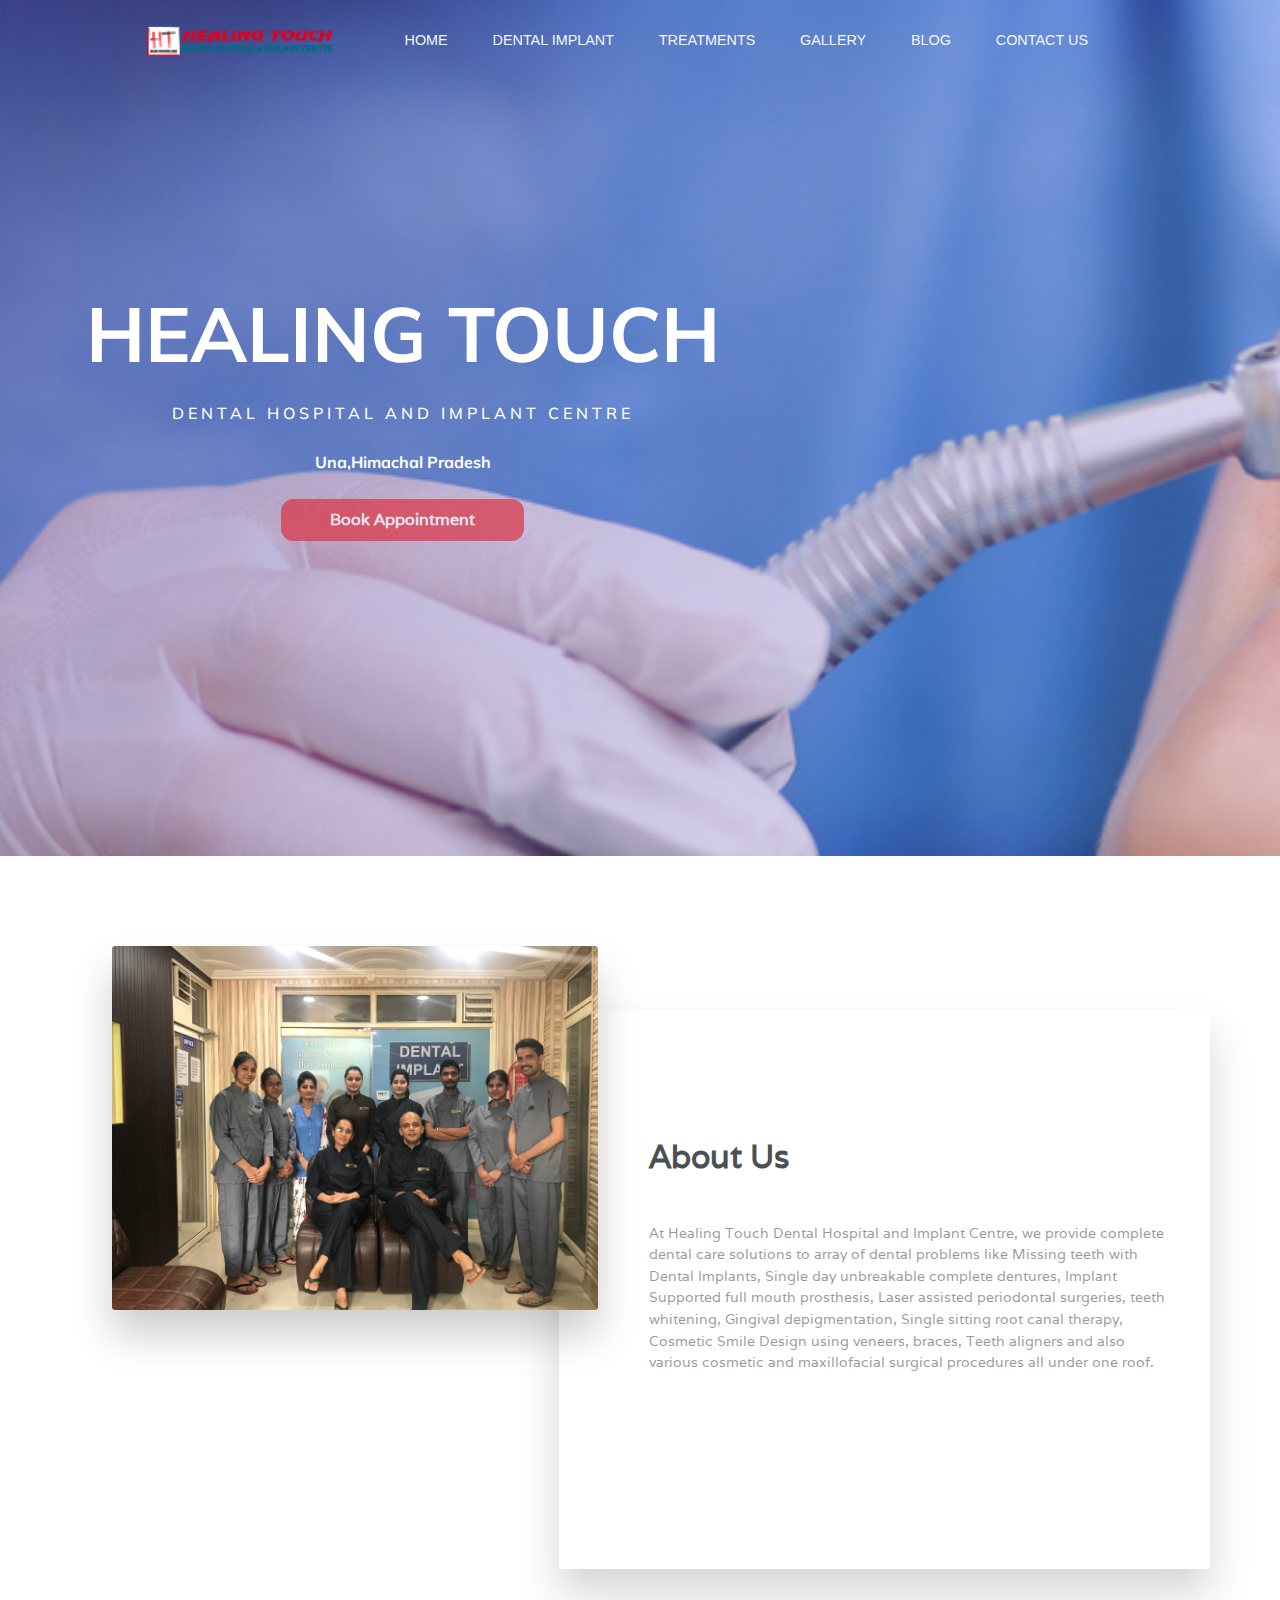
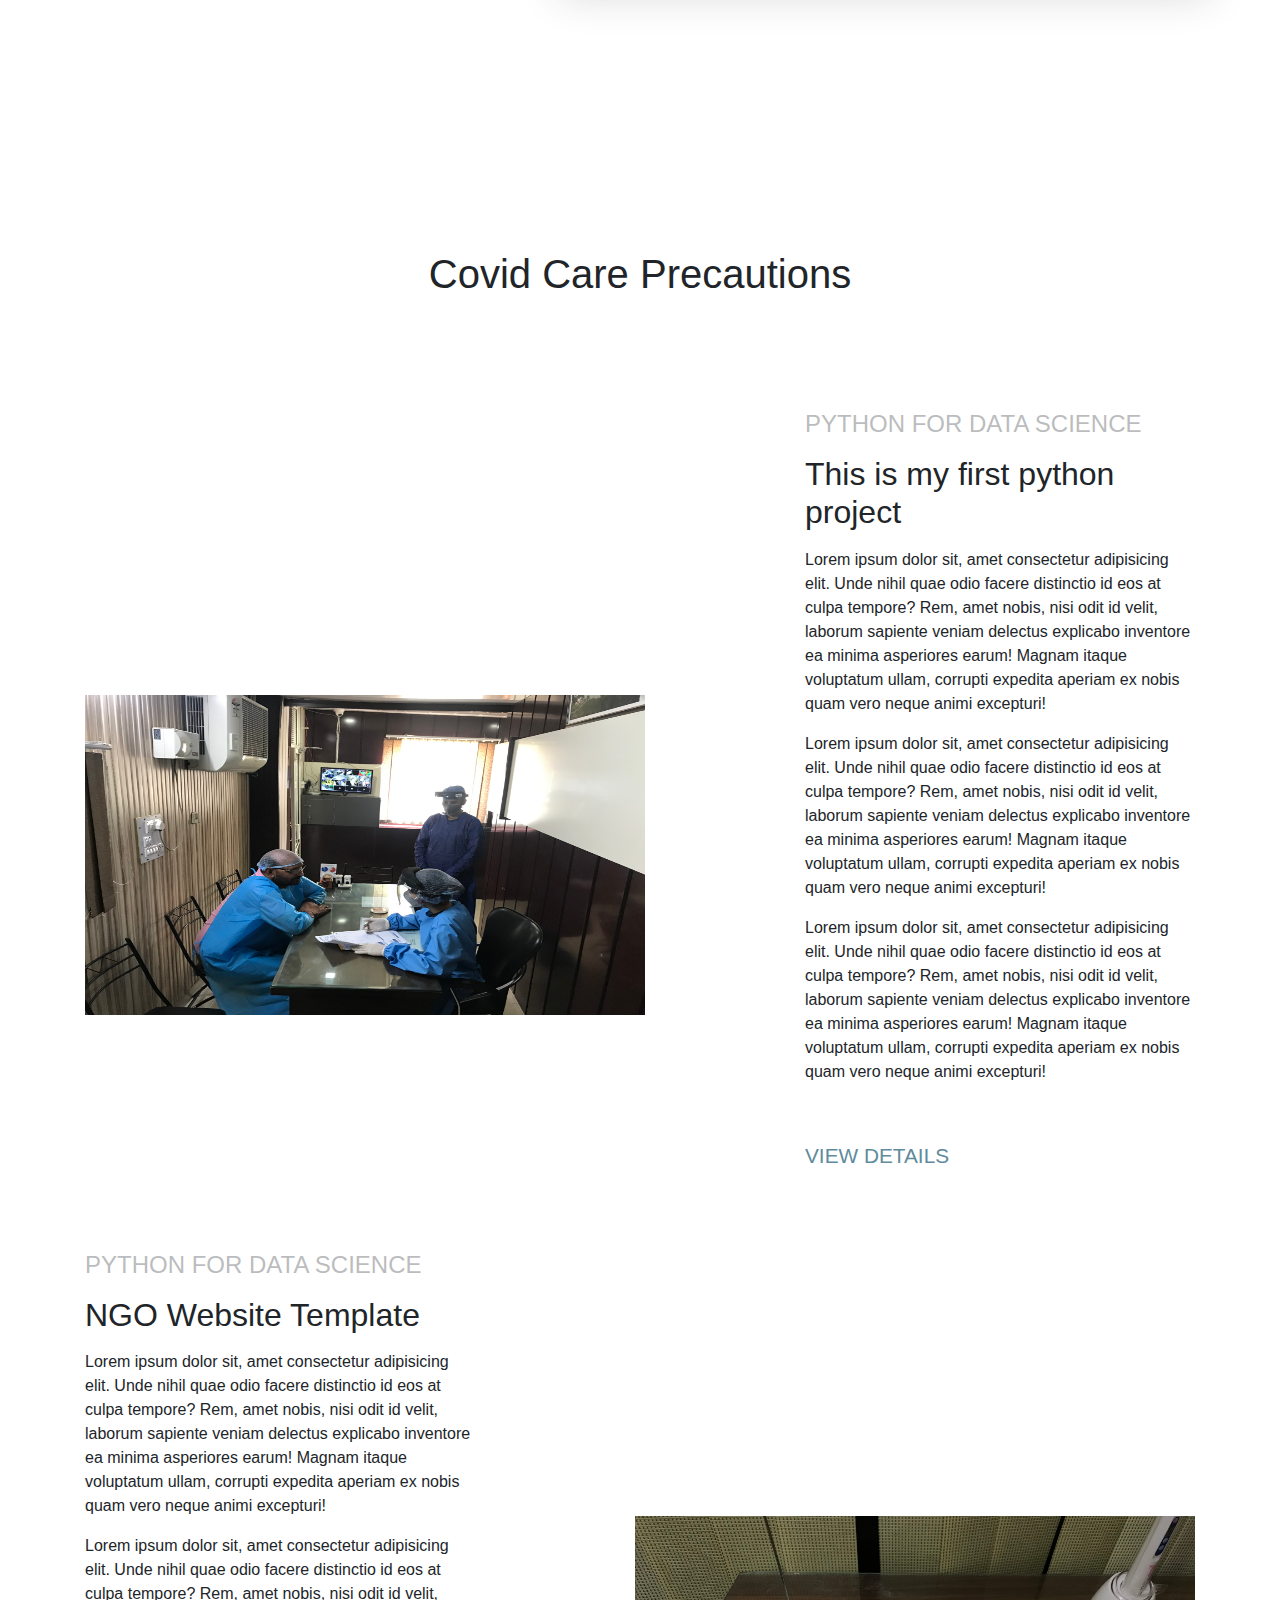
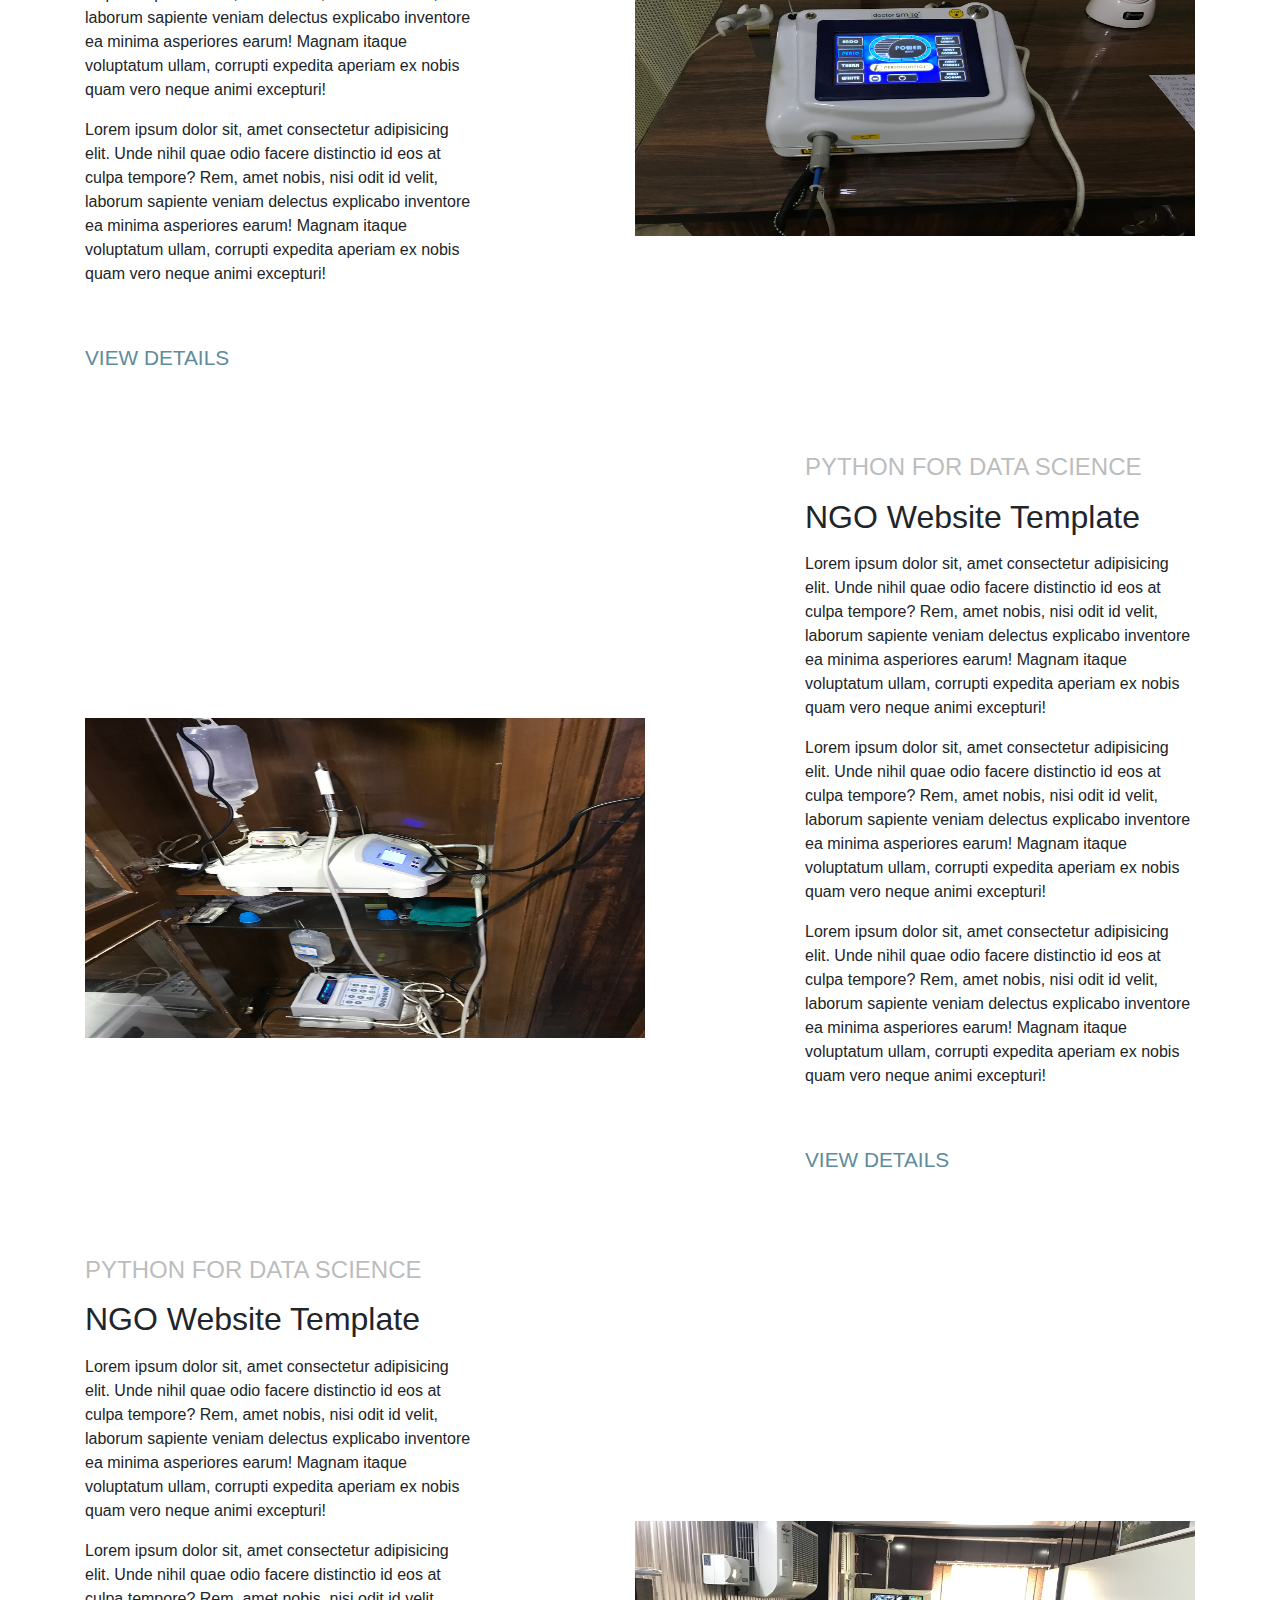
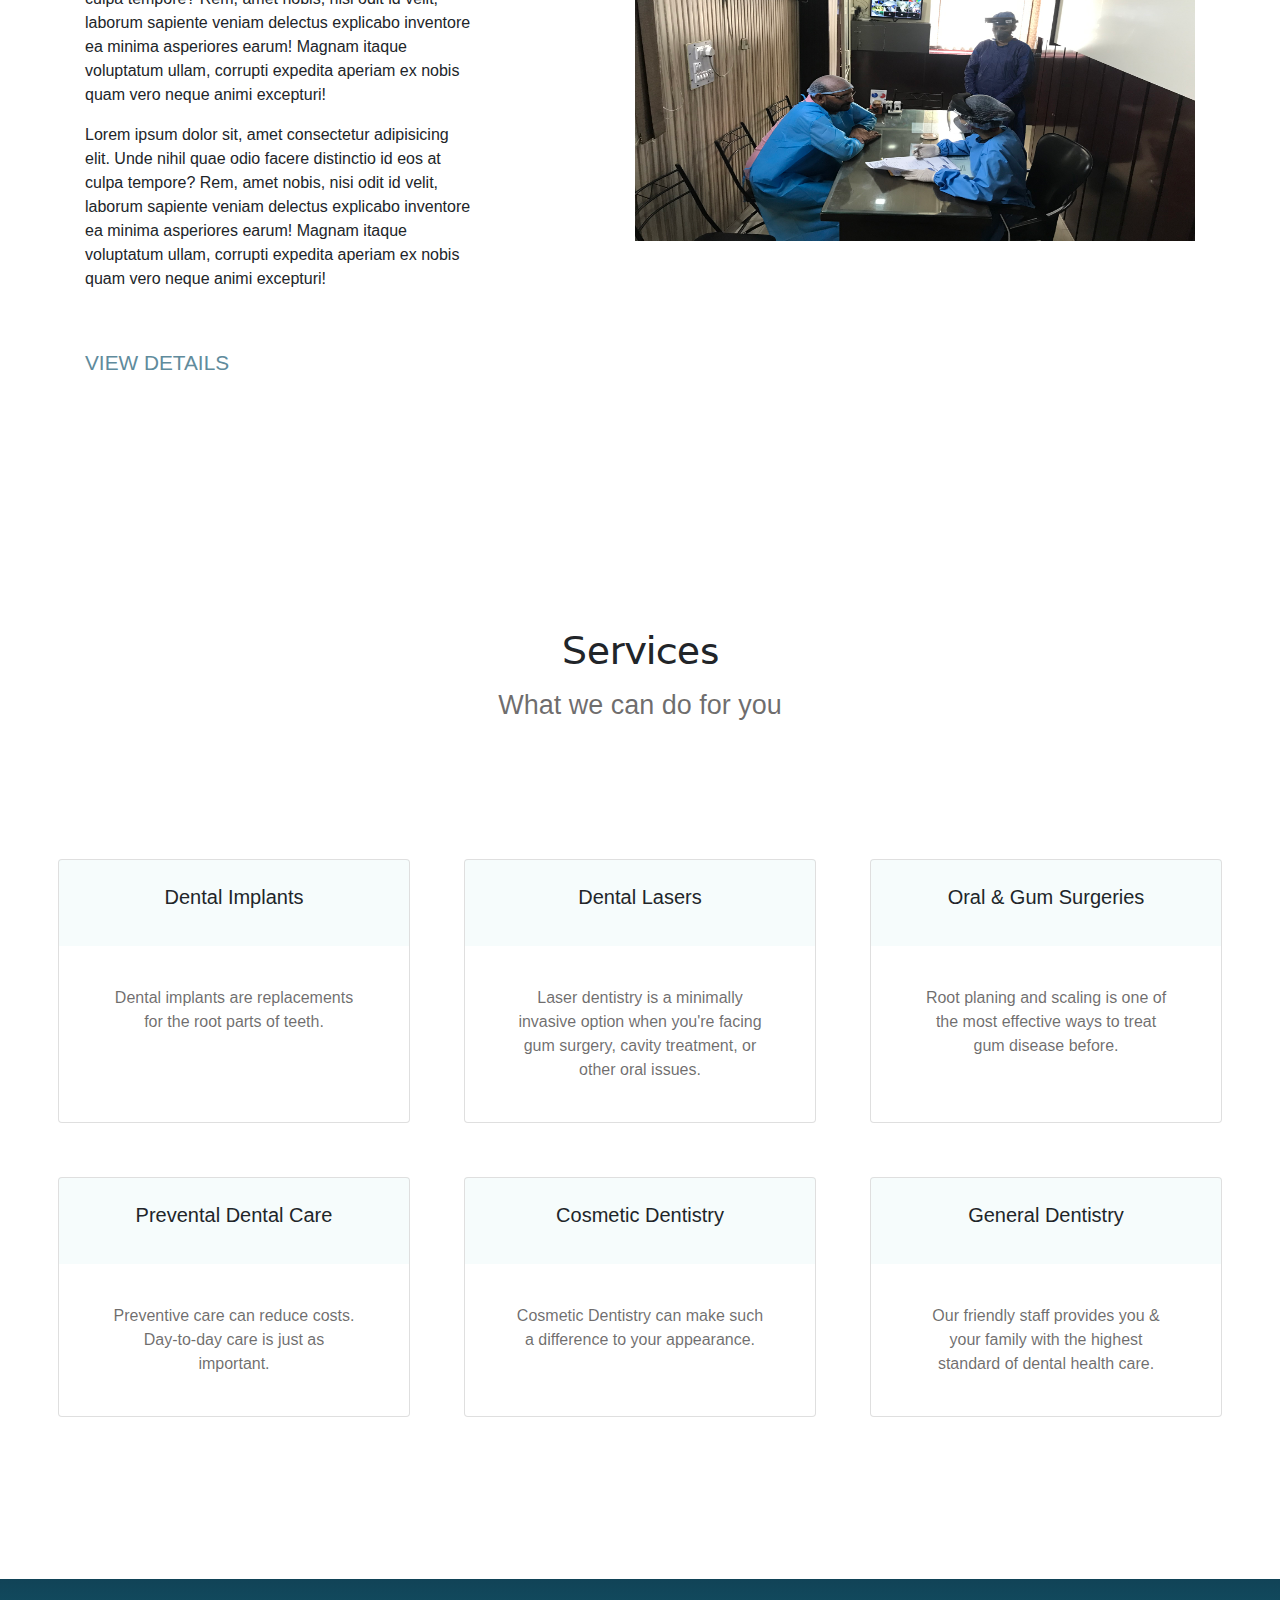
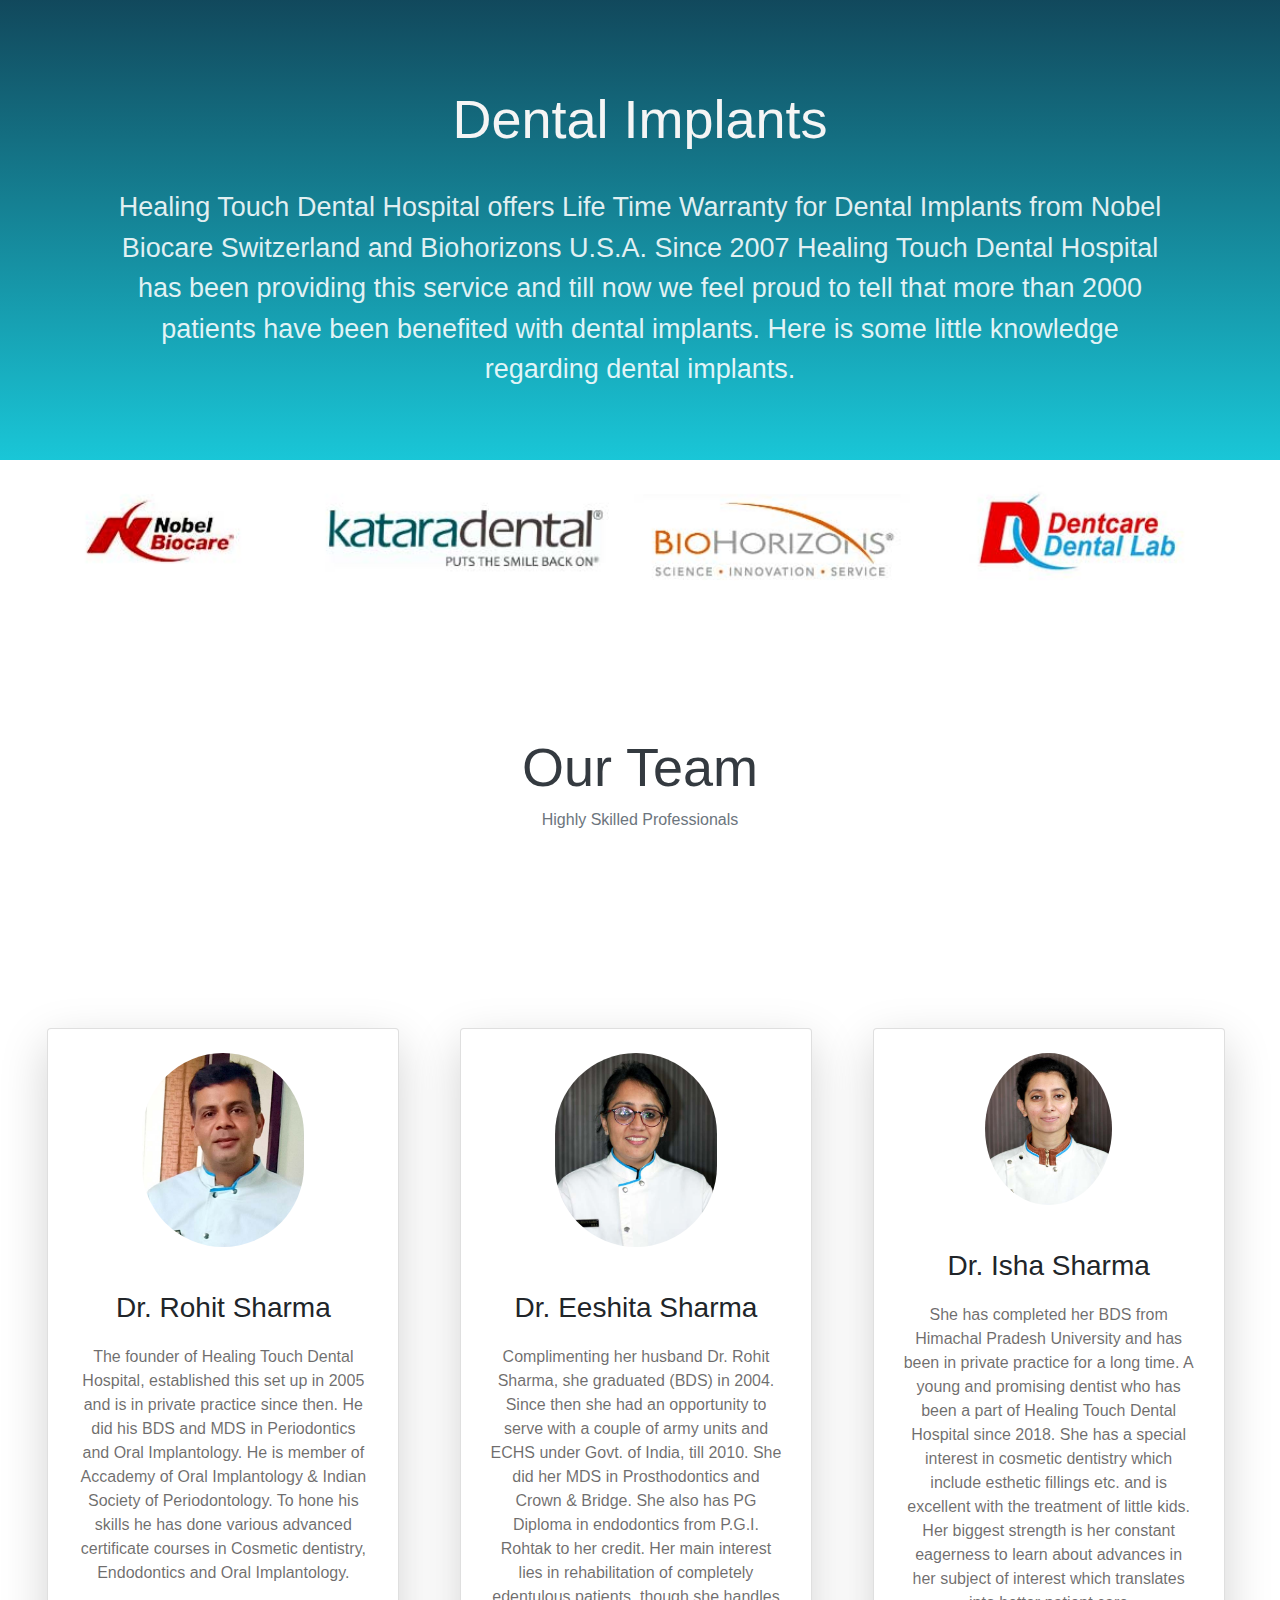
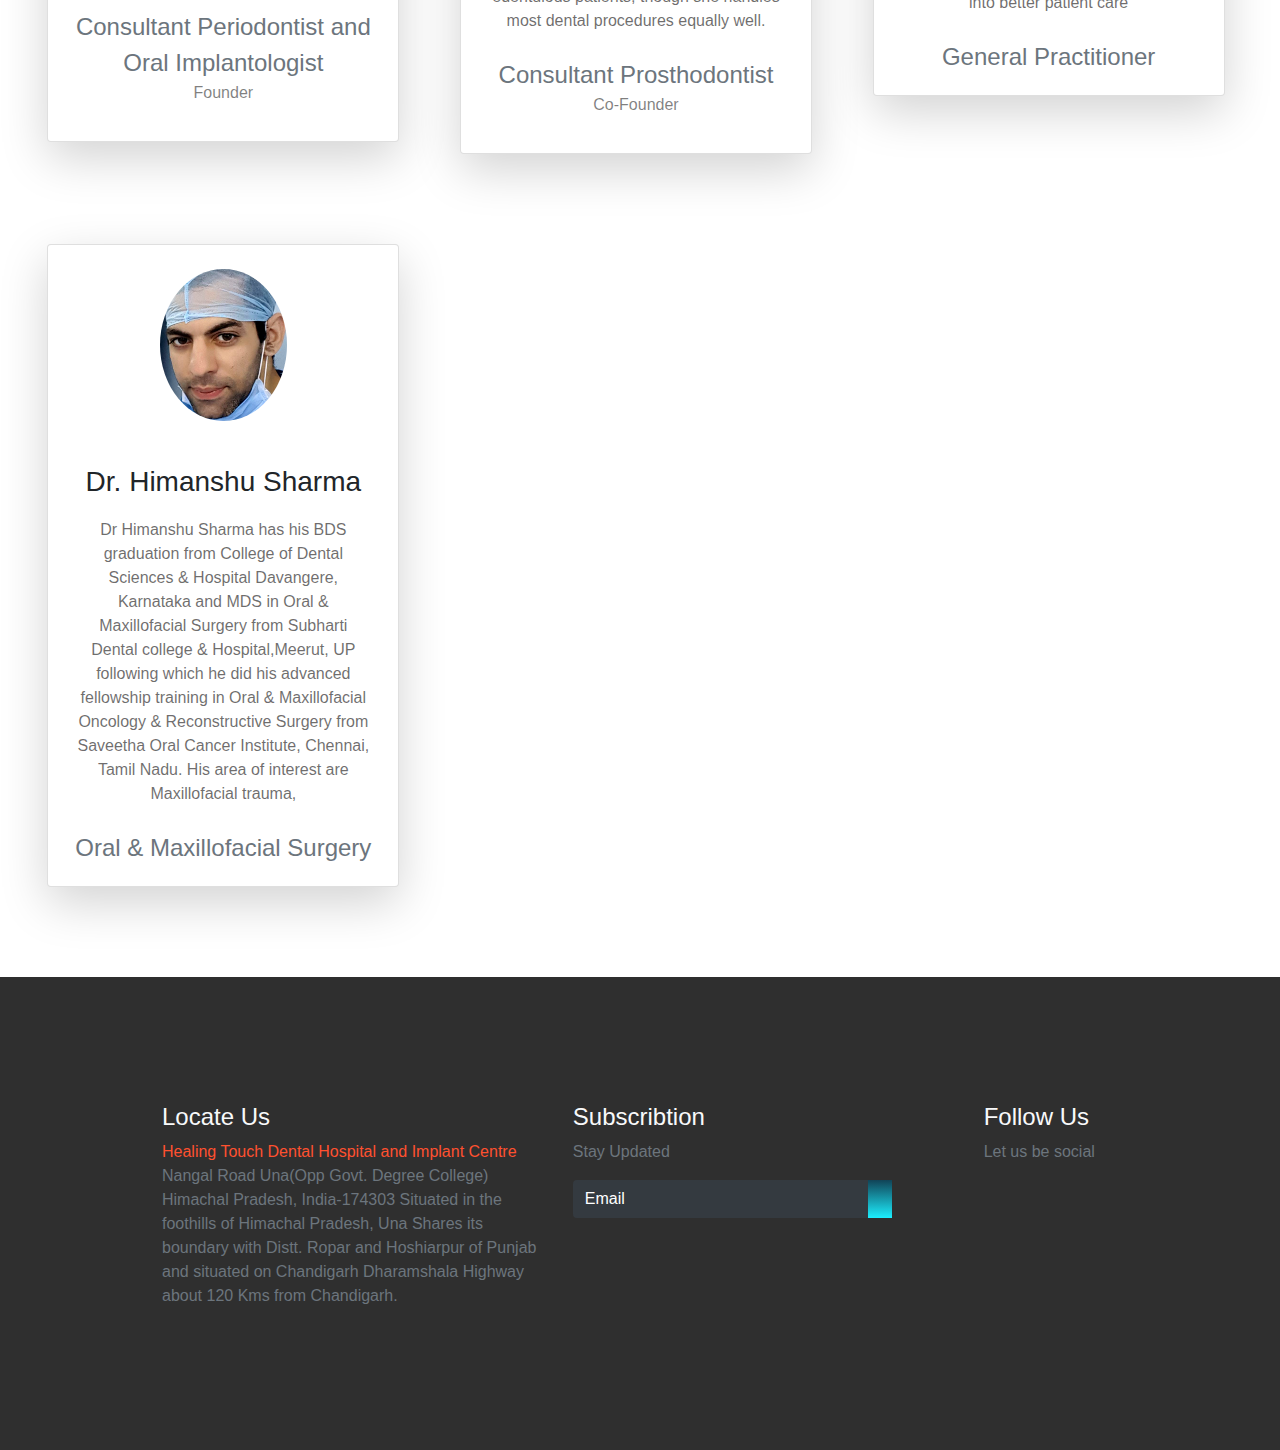
<file: index.html>
<!DOCTYPE html>
<html lang="en">

<head>
  <meta charset="UTF-8" />
  <meta name="viewport" content="width=device-width, initial-scale=1.0" />
  <meta http-equiv="X-UA-Compatible" content="ie=edge" />
  <title>Healing Touch</title>

  <link rel="stylesheet" href="https://stackpath.bootstrapcdn.com/bootstrap/4.3.1/css/bootstrap.min.css" integrity="sha384-ggOyR0iXCbMQv3Xipma34MD+dH/1fQ784/j6cY/iJTQUOhcWr7x9JvoRxT2MZw1T"
    crossorigin="anonymous" />
  <link rel="stylesheet" href="https://use.fontawesome.com/releases/v5.7.2/css/all.css" integrity="sha384-fnmOCqbTlWIlj8LyTjo7mOUStjsKC4pOpQbqyi7RrhN7udi9RwhKkMHpvLbHG9Sr"
    crossorigin="anonymous">
  <link rel="stylesheet" href="./Style.css" />
  <link rel="stylesheet" href="./mobile-style.css">
      <!-- ------------ AOS Library ------------------------- -->
      
</head>

<body>
  <header>
    <div class="container-fluid p-0">
      <nav class="navbar navbar-expand-lg">
        <a class="navbar-brand" href="#">
          <img src="assets/htLogo.png" alt="" class="logo" /></a>
        <button class="navbar-toggler" type="button" data-toggle="collapse" data-target="#navbarNav" aria-controls="navbarNav" aria-expanded="false"
          aria-label="Toggle navigation">
          <i class="fas fa-align-right text-light"></i>
        </button>
        <div class="collapse navbar-collapse" id="navbarNav">
          <div class="mr-auto"></div>
          <ul class="navbar-nav">
            <li class="nav-item active">
              <a class="nav-link" href="#">HOME
                <span class="sr-only">(current)</span>
              </a>
            </li>
            <li class="nav-item">
              <a class="nav-link" href="dentalImplant.html">DENTAL IMPLANT</a>
            </li>
            <li class="nav-item">
              <a class="nav-link" href="treatments.html">TREATMENTS</a>
            </li>
            <li class="nav-item dropdown">
              <div class="dropdown">
                <a href="gallery.html" class="nav-link">GALLERY</a>
                <div class="dropdown-content">
                  <a href="before-after.html">BEFORE & AFTER</a>
                  <a href="our-setup.html">OUR SETUP</a>
                </div>
              </div>
            </li>
            <li class="nav-item">
              <a class="nav-link" href="blogPage.html">BLOG</a>
            </li>
            <li class="nav-item">
              <a class="nav-link" href="contact.html">CONTACT US</a>
            </li>
          </ul>
        </div>
      </nav>
    </div>
    <div class="container text-center">
      <div class="row">
        <div class="col-md-7 col-sm-12  text-white">
          <h1>HEALING TOUCH</h1>
          <h6>DENTAL HOSPITAL AND IMPLANT CENTRE</h6>
          <p>
           Una,Himachal Pradesh
          </p>
          <button class="btn btn-danger px-5 py-2 primary-btn">
           Book Appointment
          </button>
        </div>
        <div class="col-md-5 col-sm-12  h-25">
         
        </div>
      </div>
    </div>
  </header>
  <main>
    <section class="section-1">
      <div class="container text-center">
        <div class="row">
          <div class="col-md-6 col-12">
            <div class="pray">
              <img src="assets/OurTeam.jpg" alt="" class="" />
            </div>
          </div>
          <div class="col-md-6 col-12">
            <div class="panel text-left">
              <h1>About Us</h1>
              <p class="pt-4">
                At Healing Touch Dental Hospital and Implant Centre, we provide complete dental care solutions to array of dental problems like Missing teeth with Dental Implants, Single day unbreakable complete dentures,
                 Implant Supported full mouth prosthesis, Laser assisted periodontal surgeries, teeth whitening, Gingival depigmentation, Single sitting root canal therapy, Cosmetic Smile Design using veneers, braces, Teeth aligners
                  and also various cosmetic and maxillofacial surgical procedures all under one roof.
              </p>
            </div>
          </div>
        </div>
      </div>
    </section>



    <section class="portfolio" id="portfolio">
      <div class="container">
          <div class="section-heading">
              <h1>Covid Care Precautions</h1>
              
          </div>
          <div class="portfolio-item">
              <div class="portfolio-img has-margin-right"  data-aos="fade-right" data-aos-delay="100">
                  <img src="./assets/IMG_0556.JPG" alt="">
              </div>
              <div class="portfolio-description"data-aos="fade-left" data-aos-delay="200" >
                  <h6>Python For Data Science</h6>
                  <h1>This is my first python project</h1>
                  <p>Lorem ipsum dolor sit, amet consectetur adipisicing elit. Unde nihil quae odio facere distinctio id eos at culpa tempore? Rem, amet nobis, nisi odit id velit, laborum sapiente veniam delectus explicabo inventore ea minima asperiores earum! Magnam itaque voluptatum ullam, 
                      corrupti expedita aperiam ex nobis quam vero neque animi excepturi!</p>
                      <p>Lorem ipsum dolor sit, amet consectetur adipisicing elit. Unde nihil quae odio facere distinctio id eos at culpa tempore? Rem, amet nobis, nisi odit id velit, laborum sapiente veniam delectus explicabo inventore ea minima asperiores earum! Magnam itaque voluptatum ullam, 
                          corrupti expedita aperiam ex nobis quam vero neque animi excepturi!</p>
                          <p>Lorem ipsum dolor sit, amet consectetur adipisicing elit. Unde nihil quae odio facere distinctio id eos at culpa tempore? Rem, amet nobis, nisi odit id velit, laborum sapiente veniam delectus explicabo inventore ea minima asperiores earum! Magnam itaque voluptatum ullam, 
                              corrupti expedita aperiam ex nobis quam vero neque animi excepturi!</p>
                  <a href="#" class="cta">View Details</a>
              </div>
          </div>
          <div class="portfolio-item">
             
              <div class="portfolio-description has-margin-right"data-aos="fade-left" data-aos-delay="100" >
                  <h6>Python For Data Science</h6>
                  <h1>NGO Website Template</h1>
                  <p>Lorem ipsum dolor sit, amet consectetur adipisicing elit. Unde nihil quae odio facere distinctio id eos at culpa tempore? Rem, amet nobis, nisi odit id velit, laborum sapiente veniam delectus explicabo inventore ea minima asperiores earum! Magnam itaque voluptatum ullam, 
                      corrupti expedita aperiam ex nobis quam vero neque animi excepturi!</p>
                      <p>Lorem ipsum dolor sit, amet consectetur adipisicing elit. Unde nihil quae odio facere distinctio id eos at culpa tempore? Rem, amet nobis, nisi odit id velit, laborum sapiente veniam delectus explicabo inventore ea minima asperiores earum! Magnam itaque voluptatum ullam, 
                          corrupti expedita aperiam ex nobis quam vero neque animi excepturi!</p>
                          <p>Lorem ipsum dolor sit, amet consectetur adipisicing elit. Unde nihil quae odio facere distinctio id eos at culpa tempore? Rem, amet nobis, nisi odit id velit, laborum sapiente veniam delectus explicabo inventore ea minima asperiores earum! Magnam itaque voluptatum ullam, 
                              corrupti expedita aperiam ex nobis quam vero neque animi excepturi!</p>
                  <a href="" class="cta">View Details</a>
              </div>
              <div class="portfolio-img"  data-aos="fade-right" data-aos-delay="200">
                  <img src="./assets/IMG_0574.JPG" alt="">
              </div>
          </div>
          <div class="portfolio-item">
              <div class="portfolio-img has-margin-right"  data-aos="fade-right" data-aos-delay="100">
                  <img src="./assets/IMG_0575.JPG" alt="">
              </div>
              <div class="portfolio-description"data-aos="fade-left" data-aos-delay="200">
                  <h6>Python For Data Science</h6>
                  <h1>NGO Website Template</h1>
                  <p>Lorem ipsum dolor sit, amet consectetur adipisicing elit. Unde nihil quae odio facere distinctio id eos at culpa tempore? Rem, amet nobis, nisi odit id velit, laborum sapiente veniam delectus explicabo inventore ea minima asperiores earum! Magnam itaque voluptatum ullam, 
                      corrupti expedita aperiam ex nobis quam vero neque animi excepturi!</p>
                      <p>Lorem ipsum dolor sit, amet consectetur adipisicing elit. Unde nihil quae odio facere distinctio id eos at culpa tempore? Rem, amet nobis, nisi odit id velit, laborum sapiente veniam delectus explicabo inventore ea minima asperiores earum! Magnam itaque voluptatum ullam, 
                          corrupti expedita aperiam ex nobis quam vero neque animi excepturi!</p>
                          <p>Lorem ipsum dolor sit, amet consectetur adipisicing elit. Unde nihil quae odio facere distinctio id eos at culpa tempore? Rem, amet nobis, nisi odit id velit, laborum sapiente veniam delectus explicabo inventore ea minima asperiores earum! Magnam itaque voluptatum ullam, 
                              corrupti expedita aperiam ex nobis quam vero neque animi excepturi!</p>
                  <a href="" class="cta">View Details</a>
              </div>
          </div>
          <div class="portfolio-item">
              <div class="portfolio-description has-margin-right"data-aos="fade-left" data-aos-delay="100">
                  <h6>Python For Data Science</h6>
                  <h1>NGO Website Template</h1>
                  <p>Lorem ipsum dolor sit, amet consectetur adipisicing elit. Unde nihil quae odio facere distinctio id eos at culpa tempore? Rem, amet nobis, nisi odit id velit, laborum sapiente veniam delectus explicabo inventore ea minima asperiores earum! Magnam itaque voluptatum ullam, 
                      corrupti expedita aperiam ex nobis quam vero neque animi excepturi!</p>
                      <p>Lorem ipsum dolor sit, amet consectetur adipisicing elit. Unde nihil quae odio facere distinctio id eos at culpa tempore? Rem, amet nobis, nisi odit id velit, laborum sapiente veniam delectus explicabo inventore ea minima asperiores earum! Magnam itaque voluptatum ullam, 
                          corrupti expedita aperiam ex nobis quam vero neque animi excepturi!</p>
                          <p>Lorem ipsum dolor sit, amet consectetur adipisicing elit. Unde nihil quae odio facere distinctio id eos at culpa tempore? Rem, amet nobis, nisi odit id velit, laborum sapiente veniam delectus explicabo inventore ea minima asperiores earum! Magnam itaque voluptatum ullam, 
                              corrupti expedita aperiam ex nobis quam vero neque animi excepturi!</p>
                  <a href="" class="cta">View Details</a>
              </div>

              <div class="portfolio-img"  data-aos="fade-right" data-aos-delay="200">
                  <img src="./assets/IMG_0556.JPG" alt="">
              </div>
          </div>
      </div>
  </section>
<!-- ---------------X---------- Services Details --------X------------------------------ -->



    <section class="section-2 container-fluid p-0">
      

      <div class="purchase text-center">
        <h1>Services</h1>
        <p>
          What we can do for you
        </p>
        <div class="cards">
          <div class="d-flex flex-row justify-content-center flex-wrap">
            <div class="card">
              <div class="card-body">
                <div class="title">
                  <h5 class="card-title">Dental Implants</h5>
                </div>
                <p class="card-text">
                  Dental implants are replacements for the root parts of teeth.
                </p>
              </div>
            </div>
            <div class="card">
              <div class="card-body">
                <div class="title">
                  <h5 class="card-title">Dental Lasers</h5>
                </div>
                <p class="card-text">
                  Laser dentistry is a minimally invasive option when you're facing gum surgery, cavity treatment, or other oral issues.
                </p>
              </div>
            </div>
            <div class="card">
              <div class="card-body">
                <div class="title">
                  <h5 class="card-title">Oral & Gum Surgeries</h5>
                </div>
                <p class="card-text">
                  Root planing and scaling is one of the most effective ways to treat gum disease before.
                </p>
              </div>
            </div>
            <div class="card">
              <div class="card-body">
                <div class="title">
                  <h5 class="card-title">Prevental Dental Care</h5>
                </div>
                <p class="card-text">
                  Preventive care can reduce costs. Day-to-day care is just as important.
                </p>
              </div>
            </div>
            <div class="card">
              <div class="card-body">
                <div class="title">
                  <h5 class="card-title">Cosmetic Dentistry</h5>
                </div>
                <p class="card-text">
                  Cosmetic Dentistry can make such a difference to your appearance.
                </p>
              </div>
            </div>
            <div class="card">
              <div class="card-body">
                <div class="title">
                  <h5 class="card-title">General Dentistry</h5>
                </div>
                <p class="card-text">
                  Our friendly staff provides you & your family with the highest standard of dental health care.
                </p>
              </div>
            </div>
          </div>
        </div>
      </div>
    </section>
    <section class="section-3 container-fluid p-0 text-center">
      <div class="row">
        <div class="col-md-12 col-sm-12">
          <h1>Dental Implants</h1>
          <p>
            Healing Touch Dental Hospital offers Life Time Warranty for Dental Implants from Nobel Biocare Switzerland and Biohorizons U.S.A.
            Since 2007 Healing Touch Dental Hospital has been providing this service and till now we feel proud to tell that more than 2000 patients 
            have been benefited with dental implants. Here is some little knowledge regarding dental implants.
          </p>
        </div>
      </div>
      <img src="assets/PatnerBrands.jpg">
    </section>

    <!-- Section 4 -->
    <section class="section-4">
      <div class="container text-center">
        <h1 class="text-dark">Our Team</h1>
        <p class="text-secondary">Highly Skilled Professionals</p>
      </div>
      <div class="team row ">
        <div class="col-md-4 col-12 text-center desktop-view">
          <div class="card mr-2 d-inline-block shadow-lg">
              <div class="card-img-top">
                <img src="assets/DrRohit.jpg" class="img-fluid border-radius p-4" alt="">
              </div>
              <div class="card-body">
                <h3 class="card-title">Dr. Rohit Sharma</h3>
                <p class="card-text">
                  The founder of Healing Touch Dental Hospital, established this set up in 2005 and is in private practice since then.
                   He did his BDS and MDS in Periodontics and Oral Implantology. He is member of Accademy of Oral Implantology & Indian Society of Periodontology. 
                   To hone his skills he has done various advanced certificate courses in Cosmetic dentistry, Endodontics and Oral Implantology.</p>
  
                <a href="#" class="text-secondary text-decoration-none">Consultant Periodontist and Oral Implantologist</a>
                <p class="text-black-50">Founder</p>
              </div>
            </div>
      </div>
       
        <div class="col-md-4 col-12 text-center desktop-view">
          <div class="card mr-2 d-inline-block shadow-lg">
            <div class="card-img-top">
              <img src="assets/DrEeshita.jpg" class="img-fluid border-radius p-4" alt="">
            </div>
            <div class="card-body">
              <h3 class="card-title">Dr. Eeshita Sharma</h3>
              <p class="card-text">
                Complimenting her husband Dr. Rohit Sharma, she graduated (BDS) in 2004. Since then she had an opportunity to serve with a couple of army units and ECHS under Govt. of India, till 2010.
                She did her MDS in Prosthodontics and Crown & Bridge. She also has PG Diploma in endodontics from P.G.I. Rohtak to her credit. Her main interest lies in rehabilitation of completely edentulous patients, though she handles most dental procedures equally well.
                
              </p>
              <a href="#" class="text-secondary text-decoration-none">Consultant Prosthodontist</a>
              <p class="text-black-50">Co-Founder</p>
            </div>
            </div>
      </div>

      <div class="col-md-4 col-12 text-center desktop-view">
        <div class="card mr-2 d-inline-block shadow-lg">
          <div class="card-img-top">
            <img src="assets/DrIsha.jpg" class="img-fluid rounded-circle w-50 p-4" alt="">
          </div>
          <div class="card-body">
            <h3 class="card-title">Dr. Isha Sharma</h3>
            <p class="card-text">
              She has completed her BDS from Himachal Pradesh University and has been in private practice for a long time. A young and promising dentist who has
               been a part of Healing Touch Dental Hospital since 2018.  She has a special interest in cosmetic dentistry which include esthetic fillings etc. and is excellent with the treatment of little kids. 
               Her biggest strength is her constant eagerness to learn about advances in her subject of interest which translates into better patient care
            </p>
            <a href="#" class="text-secondary text-decoration-none">General Practitioner</a>

          </div>
          </div>
    </div>

    <div class="col-md-4 col-12 text-center desktop-view">
      <div class="card mr-2 d-inline-block shadow-lg">
        <div class="card-img-top">
          <img src="assets/DrHimanshu.jpg" class="img-fluid rounded-circle w-50 p-4" alt="">
        </div>
        <div class="card-body">
          <h3 class="card-title">Dr. Himanshu Sharma</h3>
          <p class="card-text">
            Dr Himanshu Sharma has his BDS graduation from College of Dental Sciences & Hospital Davangere, Karnataka and MDS in Oral & Maxillofacial Surgery from Subharti Dental college & Hospital,Meerut,
             UP following which he did his advanced fellowship training in  Oral & Maxillofacial Oncology & Reconstructive Surgery from Saveetha Oral Cancer Institute, Chennai, Tamil Nadu.  His area of interest are Maxillofacial trauma,  
          </p>
             
             <a href="#" class="text-secondary text-decoration-none">Oral & Maxillofacial Surgery</a>
        
        </div>
        </div>
  </div>


 <!--Carousel Starts-->    
  <div class="col-md-12 col-12">
    <div id="carouselExampleControls" class="carousel slide phone-view " data-ride="carousel">
        <div class="carousel-inner text-center">
         <div class="carousel-item active">
          <div class="card mr-2 d-inline-block shadow-lg">
            <div class="card-img-top">
              <img src="assets/DrRohit.jpg" class="img-fluid border-radius p-4" alt="">
            </div>
            <div class="card-body">
              <h3 class="card-title">Dr. Rohit Sharma</h3>
              <p class="card-text">
                The founder of Healing Touch Dental Hospital, established this set up in 2005 and is in private practice since then.
                 He did his BDS and MDS in Periodontics and Oral Implantology. He is member of Accademy of Oral Implantology & Indian Society of Periodontology. 
                 To hone his skills he has done various advanced certificate courses in Cosmetic dentistry, Endodontics and Oral Implantology.</p> 
              <a href="#" class="text-secondary text-decoration-none">Consultant Periodontist and Oral Implantologist</a>
              <p class="text-black-50">Founder</p>
            </div>
          </div>
         </div>
         <div class="carousel-item">
           <div class="card mr-2 d-inline-block shadow-lg">
            <div class="card-img-top">
              <img src="assets/DrEeshita.jpg" class="img-fluid border-radius p-4" alt="">
            </div>
            <div class="card-body">
              <h3 class="card-title">Dr. Eeshita Sharma</h3>
              <p class="card-text">
                Complimenting her husband Dr. Rohit Sharma, she graduated (BDS) in 2004. Since then she had an opportunity to serve with a couple of army units and ECHS under Govt. of India, till 2010.
                She did her MDS in Prosthodontics and Crown & Bridge. She also has PG Diploma in endodontics from P.G.I. Rohtak to her credit. Her main interest lies in rehabilitation of completely edentulous patients, though she handles most dental procedures equally well.
                She has been an active participant in the practice with her husband all these years
              </p>
              <a href="#" class="text-secondary text-decoration-none">Consultant Prosthodontist</a>
              <p class="text-black-50">Co-Founder</p>
            </div>
          </div>
         </div>
          <div class="carousel-item">
            <div class="card mr-2 d-inline-block shadow">
              <div class="card-img-top">
                <img src="assets/DrIsha.jpg" class="img-fluid rounded-circle w-50 p-4" alt="">
              </div>
              <div class="card-body">
                <h3 class="card-title">Dr. Isha Sharma</h3>
                <p class="card-text">
                  She has completed her BDS from Himachal Pradesh University and has been in private practice for a long time. A young and promising dentist who has
                   been a part of Healing Touch Dental Hospital since 2018.  She has a special interest in cosmetic dentistry which include esthetic fillings etc. and is excellent with the treatment of little kids. 
                   Her biggest strength is her constant eagerness to learn about advances in her subject of interest which translates into better patient care
                </p>
                <a href="#" class="text-secondary text-decoration-none">General Practitioner</a>

              </div>
            </div>
          </div>
          <div class="carousel-item">
            <div class="card  d-inline-block mr-2 shadow">
              <div class="card-img-top">
                <img src="assets/DrHimanshu.jpg" class="img-fluid rounded-circle w-50 p-4" alt="">
              </div>
              <div class="card-body">
                <h3 class="card-title">Dr. Himanshu Sharma</h3>
                <p class="card-text">
                  Dr Himanshu Sharma has his BDS graduation from College of Dental Sciences & Hospital Davangere, Karnataka and MDS in Oral & Maxillofacial Surgery from Subharti Dental college & Hospital,Meerut,
                   UP following which he did his advanced fellowship training in  Oral & Maxillofacial Oncology & Reconstructive Surgery from Saveetha Oral Cancer Institute, Chennai, Tamil Nadu.  His area of interest are Maxillofacial trauma,  
                </p>
                   
                   <a href="#" class="text-secondary text-decoration-none">Oral & Maxillofacial Surgery</a>
              
              </div>
            </div>
          </div>
      </div>
</div>
</div>

      <!--Carousel Ends-->
      </div>
    </section>
           
  </main>
  <footer>
    <div class="container-fluid p-0">
      <div class="row text-left">
        <div class="col-md-5 col-sm-5">
          <h4 class="text-light">Locate Us</h4>
          <p class="text-muted"><span>Healing Touch Dental Hospital and Implant Centre</span>
             Nangal Road Una(Opp Govt. Degree College) Himachal Pradesh,
             India-174303 Situated in the foothills of Himachal Pradesh, Una Shares its boundary with Distt. 
            Ropar and Hoshiarpur of Punjab and situated on Chandigarh Dharamshala Highway about 120 Kms from Chandigarh.</p>
        </div>
        <div class="col-md-5 col-sm-12">
          <h4 class="text-light">Subscribtion</h4>
          <p class="text-muted">Stay Updated</p>
          <form class="form-inline">
            <div class="col pl-0">
              <div class="input-group pr-5">
                <input type="text" class="form-control bg-dark text-white" id="inlineFormInputGroupUsername2" placeholder="Email">
                <div class="input-group-prepend">
                  <div class="input-group-text">
                    <i class="fas fa-arrow-right"></i>
                  </div>
                </div>
              </div>
            </div>
          </form>
        </div>
        <div class="col-md-2 col-sm-12">
          <h4 class="text-light">Follow Us</h4>
          <p class="text-muted">Let us be social</p>
          <div class="column text-light">
            <i class="fab fa-facebook-f"></i>
            <i class="fab fa-instagram"></i>
            <i class="fab fa-twitter"></i>
            <i class="fab fa-youtube"></i>
          </div>
        </div>
      </div>
    </div>
  </footer>
  

  <script src="https://cdnjs.cloudflare.com/ajax/libs/jquery/3.3.1/jquery.min.js"></script>
  <script src="https://cdnjs.cloudflare.com/ajax/libs/popper.js/1.14.7/umd/popper.min.js" integrity="sha384-UO2eT0CpHqdSJQ6hJty5KVphtPhzWj9WO1clHTMGa3JDZwrnQq4sF86dIHNDz0W1"
    crossorigin="anonymous"></script>
  <script src="https://stackpath.bootstrapcdn.com/bootstrap/4.3.1/js/bootstrap.min.js" integrity="sha384-JjSmVgyd0p3pXB1rRibZUAYoIIy6OrQ6VrjIEaFf/nJGzIxFDsf4x0xIM+B07jRM"
    crossorigin="anonymous"></script>
  <script src="main.js"></script>
</body>

</html>
</file>
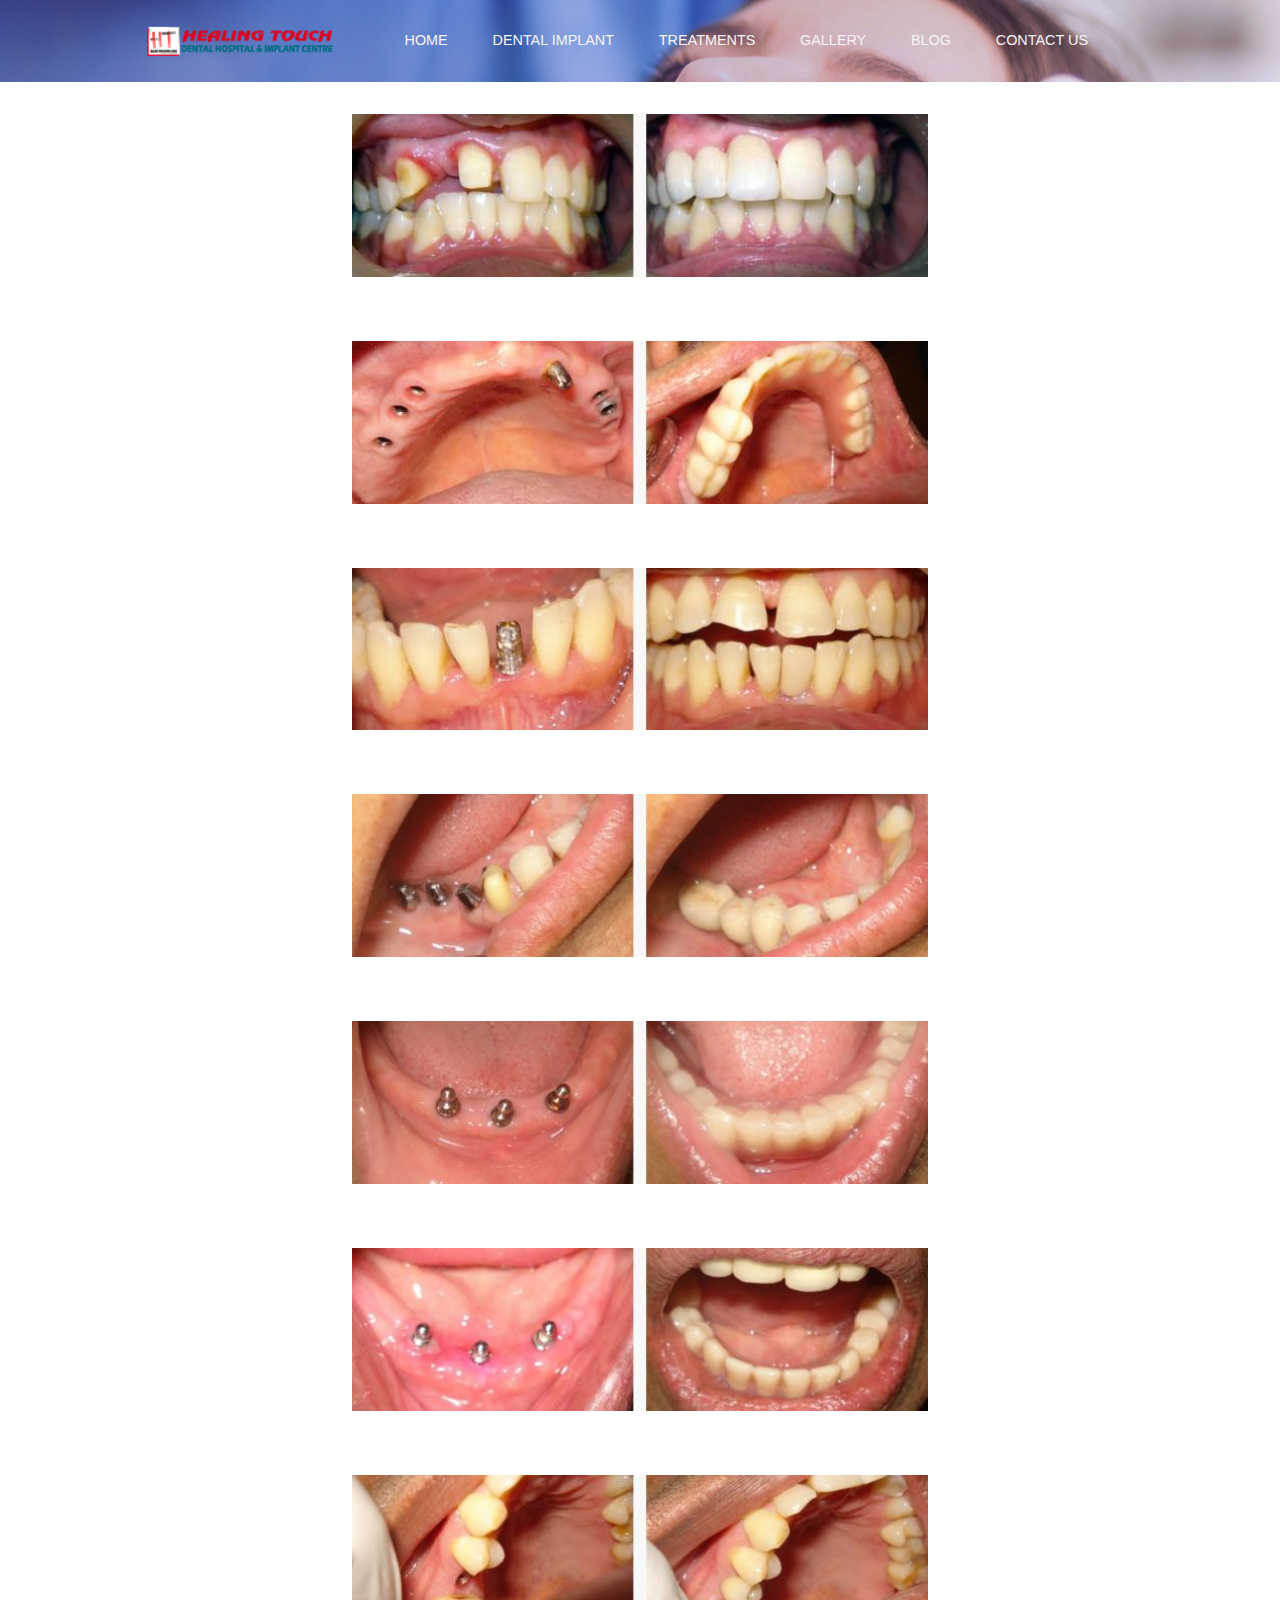
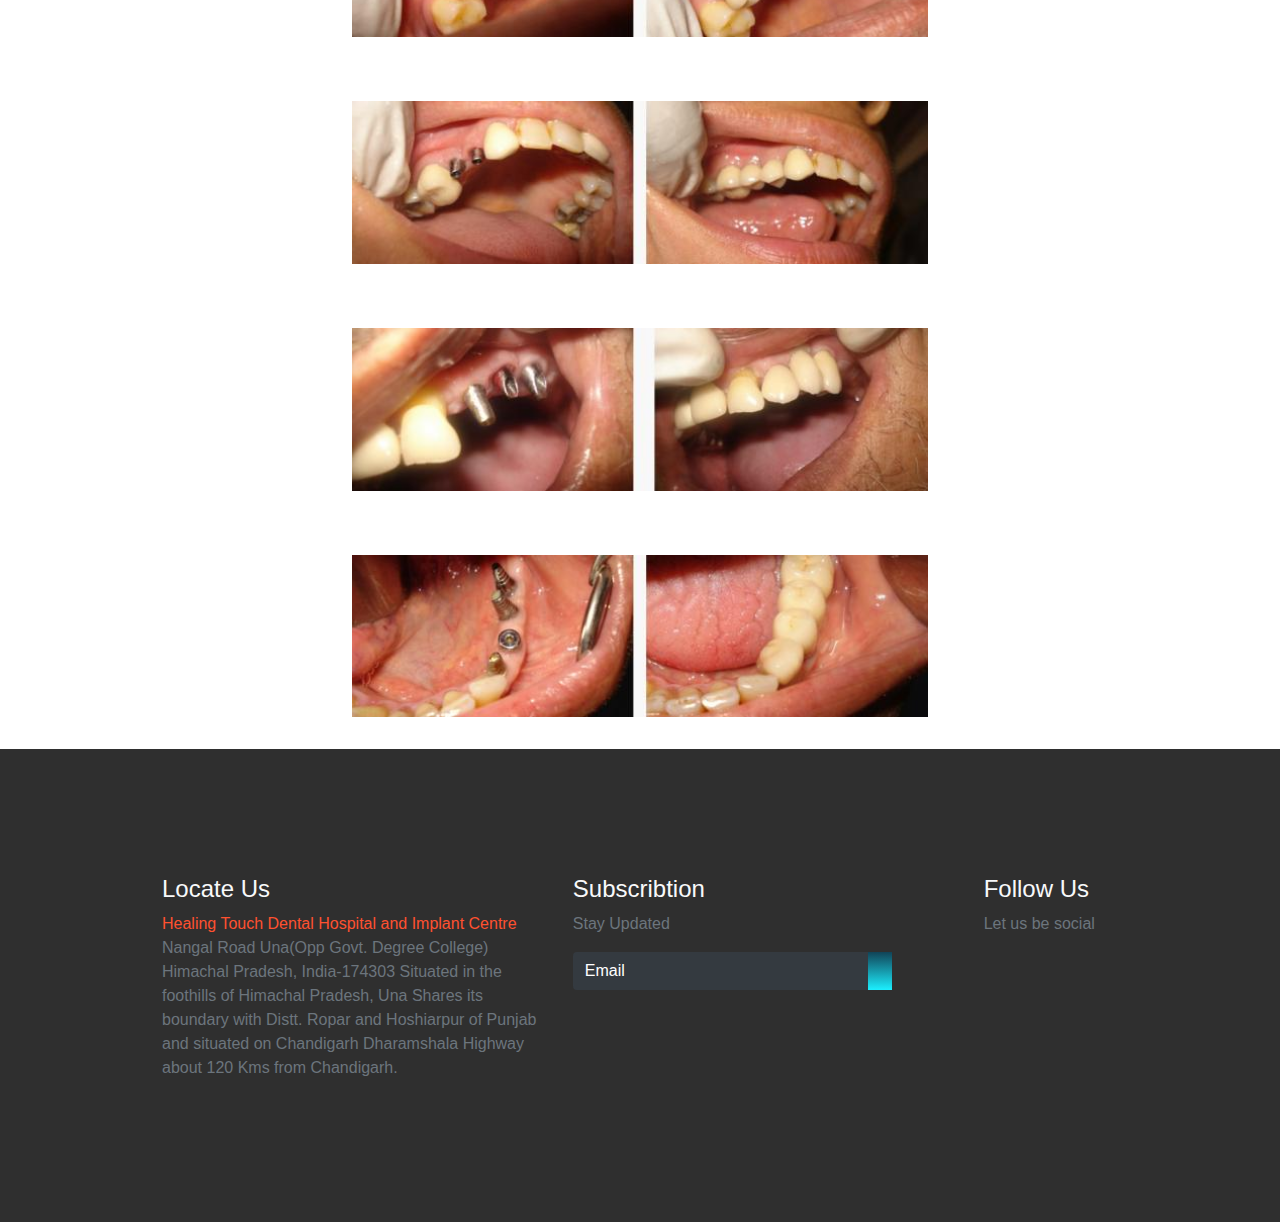
<file: before-after.html>
<!DOCTYPE html>
<html lang="en">
<head>
    <meta charset="UTF-8">
    <meta name="viewport" content="width=device-width, initial-scale=1.0">
    <title>Healing Touch</title>
    <link rel="stylesheet" href="https://stackpath.bootstrapcdn.com/bootstrap/4.3.1/css/bootstrap.min.css" integrity="sha384-ggOyR0iXCbMQv3Xipma34MD+dH/1fQ784/j6cY/iJTQUOhcWr7x9JvoRxT2MZw1T"
    crossorigin="anonymous" />
  <link rel="stylesheet" href="https://use.fontawesome.com/releases/v5.7.2/css/all.css" integrity="sha384-fnmOCqbTlWIlj8LyTjo7mOUStjsKC4pOpQbqyi7RrhN7udi9RwhKkMHpvLbHG9Sr"
    crossorigin="anonymous">
  <link rel="stylesheet" href="./Style.css" />
  <link rel="stylesheet" href="./mobile-style.css">
</head>
<body>
  <nav class="container-fluid navbar navbar-expand-lg">
    <a class="navbar-brand" href="#">
      <img src="assets/htLogo.png" alt="" class="logo" /></a>
    <button class="navbar-toggler" type="button" data-toggle="collapse" data-target="#navbarNav"
      aria-controls="navbarNav" aria-expanded="false" aria-label="Toggle navigation">
      <i class="fas fa-align-right text-light"></i>
    </button>
    <div class="collapse navbar-collapse" id="navbarNav">
      <div class="mr-auto"></div>
      <ul class="navbar-nav">
        <li class="nav-item active">
          <a class="nav-link" href="index.html">HOME</a>
        </li>
        <li class="nav-item">
          <a class="nav-link" href="./dentalImplant.html">DENTAL IMPLANT</a>
        </li>
        <li class="nav-item">
          <a class="nav-link" href="treatments.html">TREATMENTS</a>
        </li>
        <li class="nav-item dropdown">
          <div class="dropdown">
            <a href="gallery.html" class="nav-link">GALLERY</a>
            <div class="dropdown-content">
              <a href="before-after.html">BEFORE & AFTER
                <span class="sr-only">(current)</span>
              </a>
              <a href="our-setup.html">OUR SETUP</a>
            </div>
          </div>
        </li>
        <li class="nav-item">
          <a class="nav-link" href="blogPage.html">BLOG</a>
        </li>
        <li class="nav-item">
          <a class="nav-link" href="contact.html">CONTACT US</a>
        </li>
      </ul>
    </div>
  </nav>
       

      <main>
          <section class="beforeAfter-section">
              <img src="assets/beforeAfter1.jpg" alt="" id="blog-img">
              <img src="assets/beforeAfter2.jpg" alt="" id="blog-img">
              <img src="assets/beforeAfter3.jpg" alt="" id="blog-img">
              <img src="assets/beforeAfter4.jpg" alt="" id="blog-img">
              <img src="assets/beforeAfter5.jpg" alt="" id="blog-img">
              <img src="assets/beforeAfter6.jpg" alt="" id="blog-img">
              <img src="assets/beforeAfter7.jpg" alt="" id="blog-img">
              <img src="assets/beforeAfter8.jpg" alt="" id="blog-img">
              <img src="assets/beforeAfter9.jpg" alt="" id="blog-img">
              <img src="assets/beforeAfter10.jpg" alt="" id="blog-img">
          </section>
      </main>




      <footer>
        <div class="container-fluid p-0">
          <div class="row text-left">
            <div class="col-md-5 col-sm-5">
              <h4 class="text-light">Locate Us</h4>
              <p class="text-muted"><span>Healing Touch Dental Hospital and Implant Centre</span>
                 Nangal Road Una(Opp Govt. Degree College) Himachal Pradesh,
                 India-174303 Situated in the foothills of Himachal Pradesh, Una Shares its boundary with Distt. 
                Ropar and Hoshiarpur of Punjab and situated on Chandigarh Dharamshala Highway about 120 Kms from Chandigarh.</p>
            </div>
            <div class="col-md-5 col-sm-12">
              <h4 class="text-light">Subscribtion</h4>
              <p class="text-muted">Stay Updated</p>
              <form class="form-inline">
                <div class="col pl-0">
                  <div class="input-group pr-5">
                    <input type="text" class="form-control bg-dark text-white" id="inlineFormInputGroupUsername2" placeholder="Email">
                    <div class="input-group-prepend">
                      <div class="input-group-text">
                        <i class="fas fa-arrow-right"></i>
                      </div>
                    </div>
                  </div>
                </div>
              </form>
            </div>
            <div class="col-md-2 col-sm-12">
              <h4 class="text-light">Follow Us</h4>
              <p class="text-muted">Let us be social</p>
              <div class="column text-light">
                <i class="fab fa-facebook-f"></i>
                <i class="fab fa-instagram"></i>
                <i class="fab fa-twitter"></i>
                <i class="fab fa-youtube"></i>
              </div>
            </div>
          </div>
        </div>
      </footer>

      <script src="https://cdnjs.cloudflare.com/ajax/libs/jquery/3.3.1/jquery.min.js"></script>
      <script src="https://cdnjs.cloudflare.com/ajax/libs/popper.js/1.14.7/umd/popper.min.js" integrity="sha384-UO2eT0CpHqdSJQ6hJty5KVphtPhzWj9WO1clHTMGa3JDZwrnQq4sF86dIHNDz0W1"
        crossorigin="anonymous"></script>
      <script src="https://stackpath.bootstrapcdn.com/bootstrap/4.3.1/js/bootstrap.min.js" integrity="sha384-JjSmVgyd0p3pXB1rRibZUAYoIIy6OrQ6VrjIEaFf/nJGzIxFDsf4x0xIM+B07jRM"
        crossorigin="anonymous"></script>
</body>
</html>
</file>
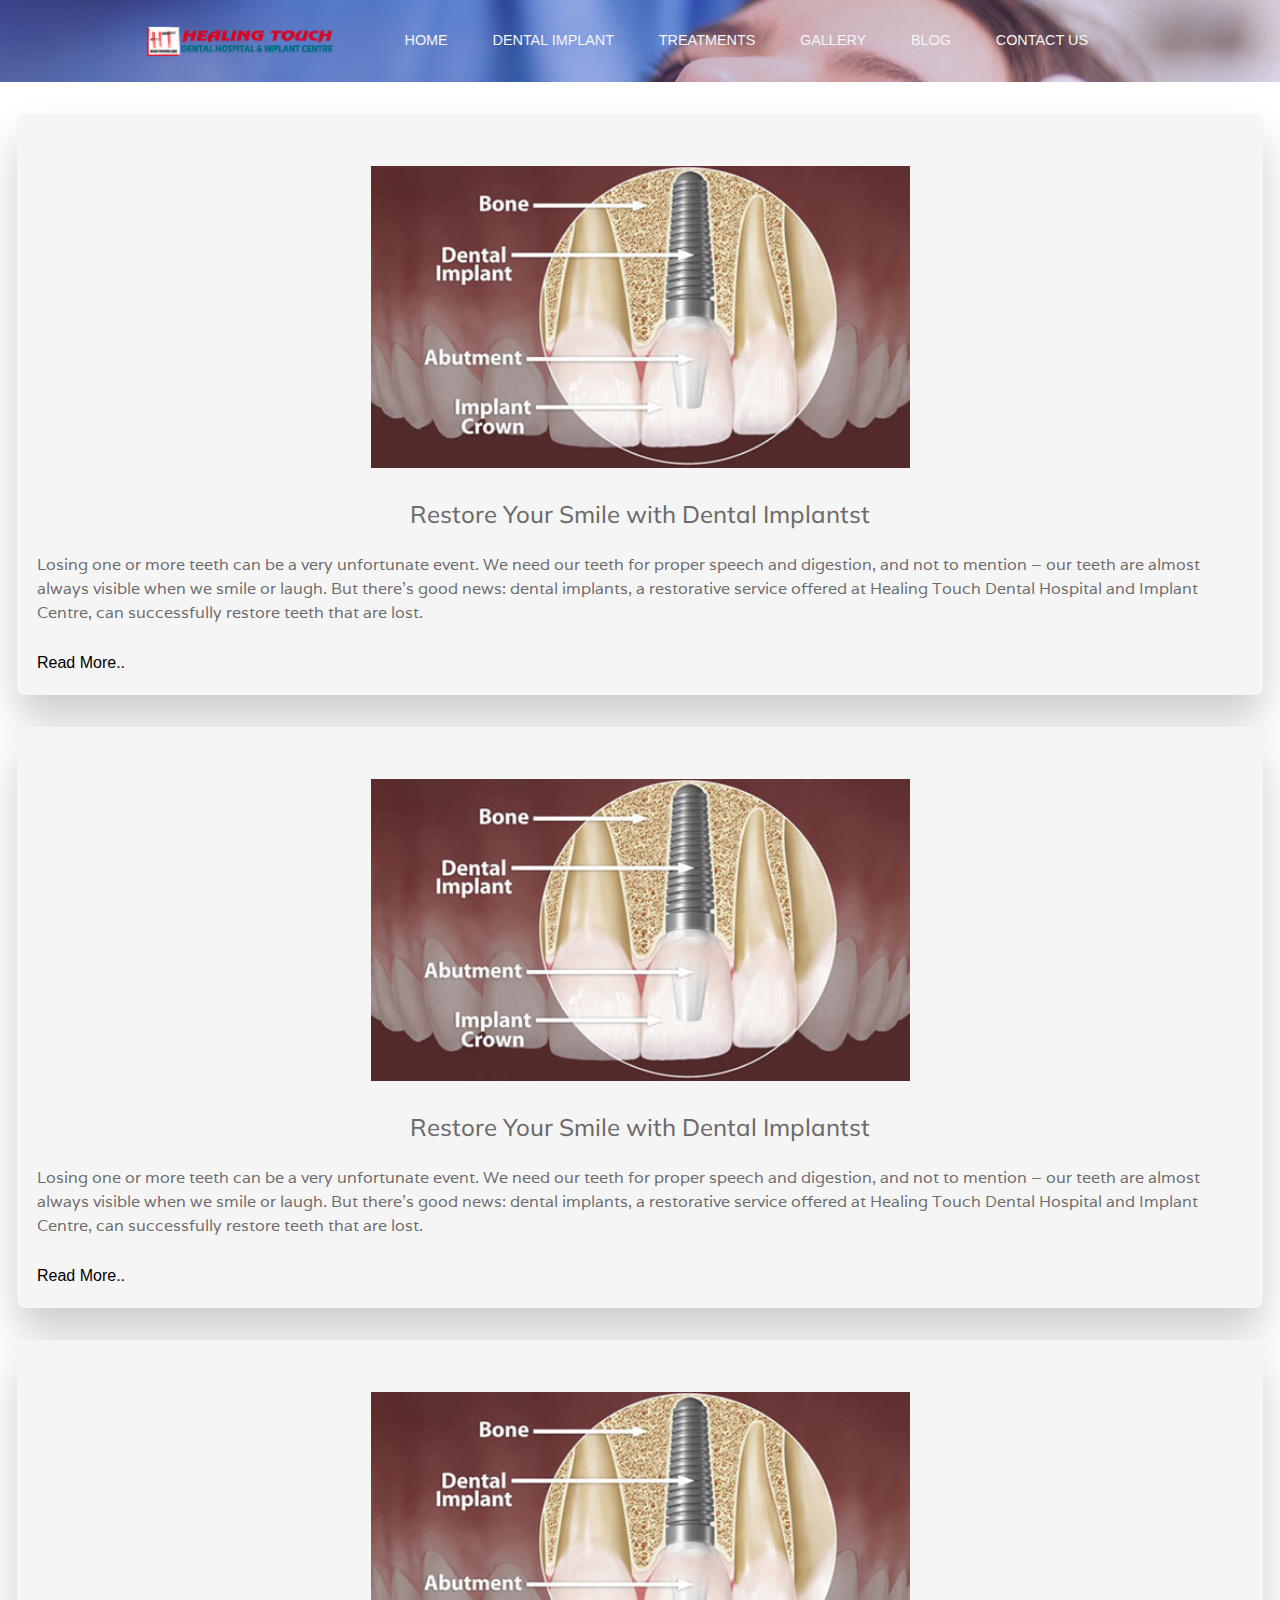
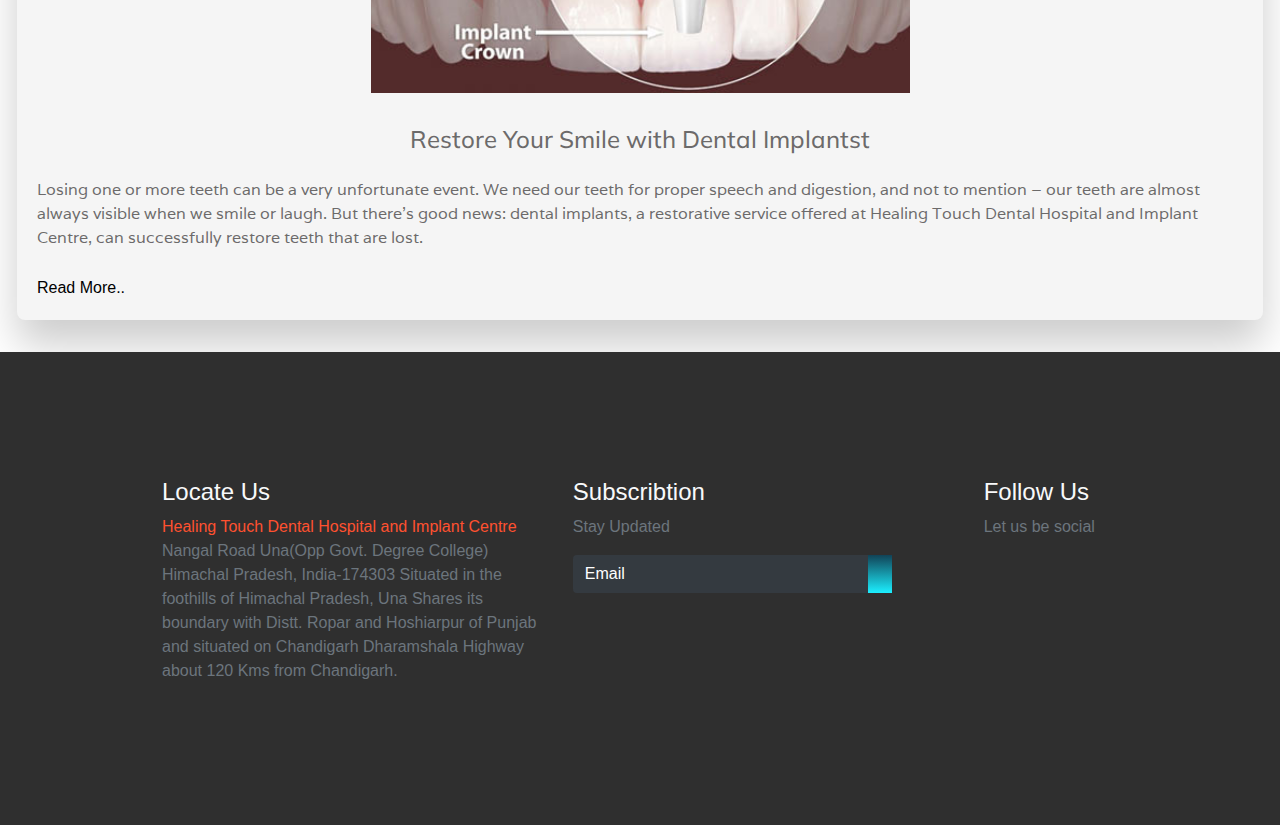
<file: blogPage.html>
<!DOCTYPE html>
<html lang="en">
<head>
    <meta charset="UTF-8">
    <meta name="viewport" content="width=device-width, initial-scale=1.0">
    <title>Healing Touch</title>
    <link rel="stylesheet" href="https://stackpath.bootstrapcdn.com/bootstrap/4.3.1/css/bootstrap.min.css" integrity="sha384-ggOyR0iXCbMQv3Xipma34MD+dH/1fQ784/j6cY/iJTQUOhcWr7x9JvoRxT2MZw1T"
    crossorigin="anonymous" />
  <link rel="stylesheet" href="https://use.fontawesome.com/releases/v5.7.2/css/all.css" integrity="sha384-fnmOCqbTlWIlj8LyTjo7mOUStjsKC4pOpQbqyi7RrhN7udi9RwhKkMHpvLbHG9Sr"
    crossorigin="anonymous">
  <link rel="stylesheet" href="./Style.css" />
  <link rel="stylesheet" href="./mobile-style.css">
</head>
<body>
  <nav class="container-fluid navbar navbar-expand-lg">
    <a class="navbar-brand" href="#">
      <img src="assets/htLogo.png" alt="" class="logo" /></a>
    <button class="navbar-toggler" type="button" data-toggle="collapse" data-target="#navbarNav"
      aria-controls="navbarNav" aria-expanded="false" aria-label="Toggle navigation">
      <i class="fas fa-align-right text-light"></i>
    </button>
    <div class="collapse navbar-collapse" id="navbarNav">
      <div class="mr-auto"></div>
      <ul class="navbar-nav">
        <li class="nav-item active">
          <a class="nav-link" href="index.html">HOME</a>
        </li>
        <li class="nav-item">
          <a class="nav-link" href="dentalImplant.html">DENTAL IMPLANT</a>
        </li>
        <li class="nav-item">
          <a class="nav-link" href="treatments.html">TREATMENTS</a>
        </li>
        <li class="nav-item dropdown">
          <div class="dropdown">
            <a href="gallery.html" class="nav-link">GALLERY</a>
            <div class="dropdown-content">
              <a href="before-after.html">BEFORE & AFTER</a>
              <a href="our-setup.html">OUR SETUP</a>
            </div>
          </div>
        </li>
        <li class="nav-item">
          <a class="nav-link" href="#">BLOG</a>
          <span class="sr-only">(current)</span>
        </li>
        <li class="nav-item">
          <a class="nav-link" href="contact.html">CONTACT US</a>
        </li>
      </ul>
    </div>
  </nav>





      <main>
        <section>
          <div class="row">
            <div class="leftcolumn">
              <div class="card-blog">
               
                <img src="assets/dental-impant.jpg" alt="" id="blog-img">
                <h4 class="blog-heading">
                    Restore Your Smile with Dental Implantst</h4>
                <p class="blog-text">Losing one or more teeth can be a very unfortunate event. We need our teeth for proper speech and digestion, and not to mention – our teeth are almost always visible when we smile or laugh. But there’s good news: dental implants, a restorative service offered at Healing Touch Dental Hospital and Implant Centre,
                     can successfully restore teeth that are lost.</p>

                 <a href="" class="anchor-design">Read More..</a>

                 
             
            </div>
            <div class="card-blog">
               
                <img src="assets/dental-impant.jpg" alt="" id="blog-img">
                <h4 class="blog-heading">
                    Restore Your Smile with Dental Implantst</h4>
                <p class="blog-text">Losing one or more teeth can be a very unfortunate event. We need our teeth for proper speech and digestion, and not to mention – our teeth are almost always visible when we smile or laugh. But there’s good news: dental implants, a restorative service offered at Healing Touch Dental Hospital and Implant Centre,
                     can successfully restore teeth that are lost.</p>

                 <a href="" class="anchor-design">Read More..</a>

                 
             
            </div>
            <div class="card-blog">
               
                <img src="assets/dental-impant.jpg" alt="" id="blog-img">
                <h4 class="blog-heading">
                    Restore Your Smile with Dental Implantst</h4>
                <p class="blog-text">Losing one or more teeth can be a very unfortunate event. We need our teeth for proper speech and digestion, and not to mention – our teeth are almost always visible when we smile or laugh. But there’s good news: dental implants, a restorative service offered at Healing Touch Dental Hospital and Implant Centre,
                     can successfully restore teeth that are lost.</p>

                 <a href="" class="anchor-design">Read More..</a>
            </div>
            
           
          </div>
        </section>
      </main>









      <footer>
        <div class="container-fluid p-0">
          <div class="row text-left">
            <div class="col-md-5 col-sm-5">
              <h4 class="text-light">Locate Us</h4>
              <p class="text-muted"><span>Healing Touch Dental Hospital and Implant Centre</span>
                 Nangal Road Una(Opp Govt. Degree College) Himachal Pradesh,
                 India-174303 Situated in the foothills of Himachal Pradesh, Una Shares its boundary with Distt. 
                Ropar and Hoshiarpur of Punjab and situated on Chandigarh Dharamshala Highway about 120 Kms from Chandigarh.</p>
            </div>
            <div class="col-md-5 col-sm-12">
              <h4 class="text-light">Subscribtion</h4>
              <p class="text-muted">Stay Updated</p>
              <form class="form-inline">
                <div class="col pl-0">
                  <div class="input-group pr-5">
                    <input type="text" class="form-control bg-dark text-white" id="inlineFormInputGroupUsername2" placeholder="Email">
                    <div class="input-group-prepend">
                      <div class="input-group-text">
                        <i class="fas fa-arrow-right"></i>
                      </div>
                    </div>
                  </div>
                </div>
              </form>
            </div>
            <div class="col-md-2 col-sm-12">
              <h4 class="text-light">Follow Us</h4>
              <p class="text-muted">Let us be social</p>
              <div class="column text-light">
                <i class="fab fa-facebook-f"></i>
                <i class="fab fa-instagram"></i>
                <i class="fab fa-twitter"></i>
                <i class="fab fa-youtube"></i>
              </div>
            </div>
          </div>
        </div>
      </footer>

      <script src="https://cdnjs.cloudflare.com/ajax/libs/jquery/3.3.1/jquery.min.js"></script>
      <script src="https://cdnjs.cloudflare.com/ajax/libs/popper.js/1.14.7/umd/popper.min.js" integrity="sha384-UO2eT0CpHqdSJQ6hJty5KVphtPhzWj9WO1clHTMGa3JDZwrnQq4sF86dIHNDz0W1"
        crossorigin="anonymous"></script>
      <script src="https://stackpath.bootstrapcdn.com/bootstrap/4.3.1/js/bootstrap.min.js" integrity="sha384-JjSmVgyd0p3pXB1rRibZUAYoIIy6OrQ6VrjIEaFf/nJGzIxFDsf4x0xIM+B07jRM"
        crossorigin="anonymous"></script>
      <script src="main.js"></script>
</body>
</html>
</file>
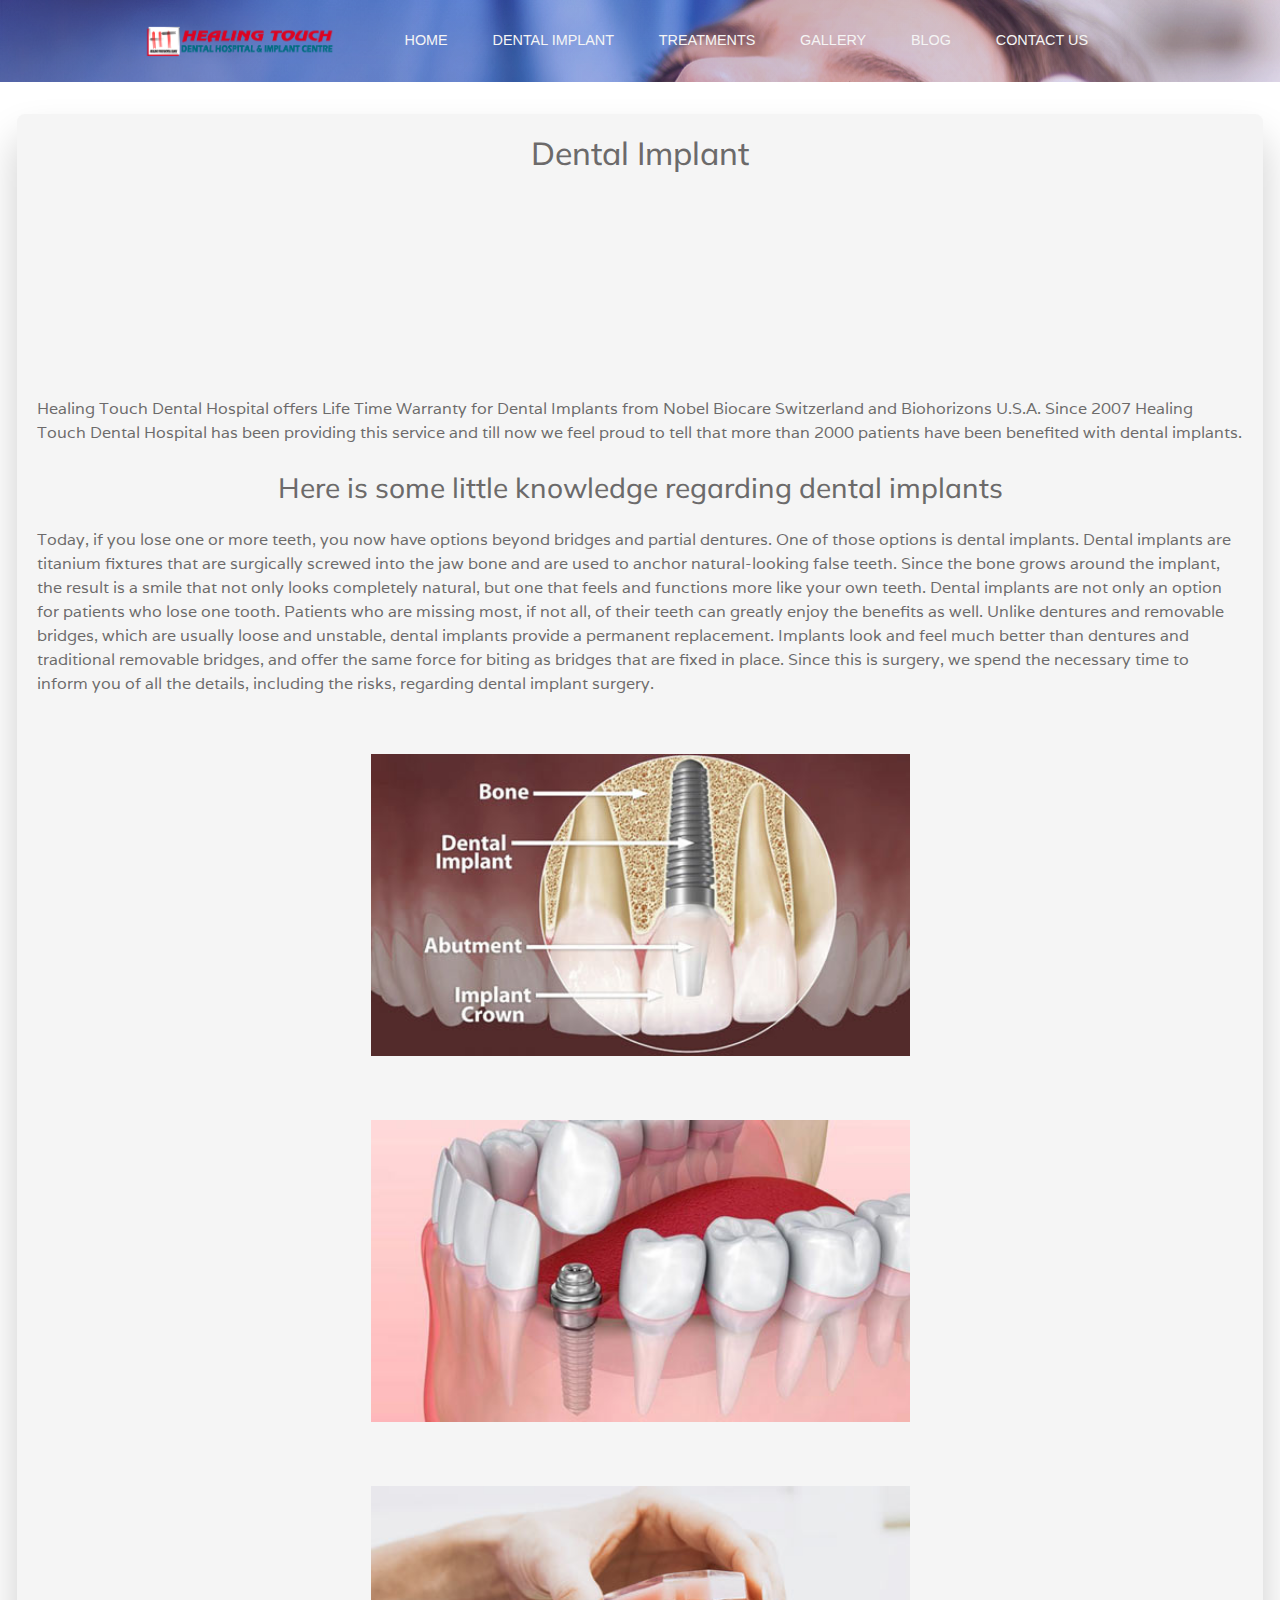
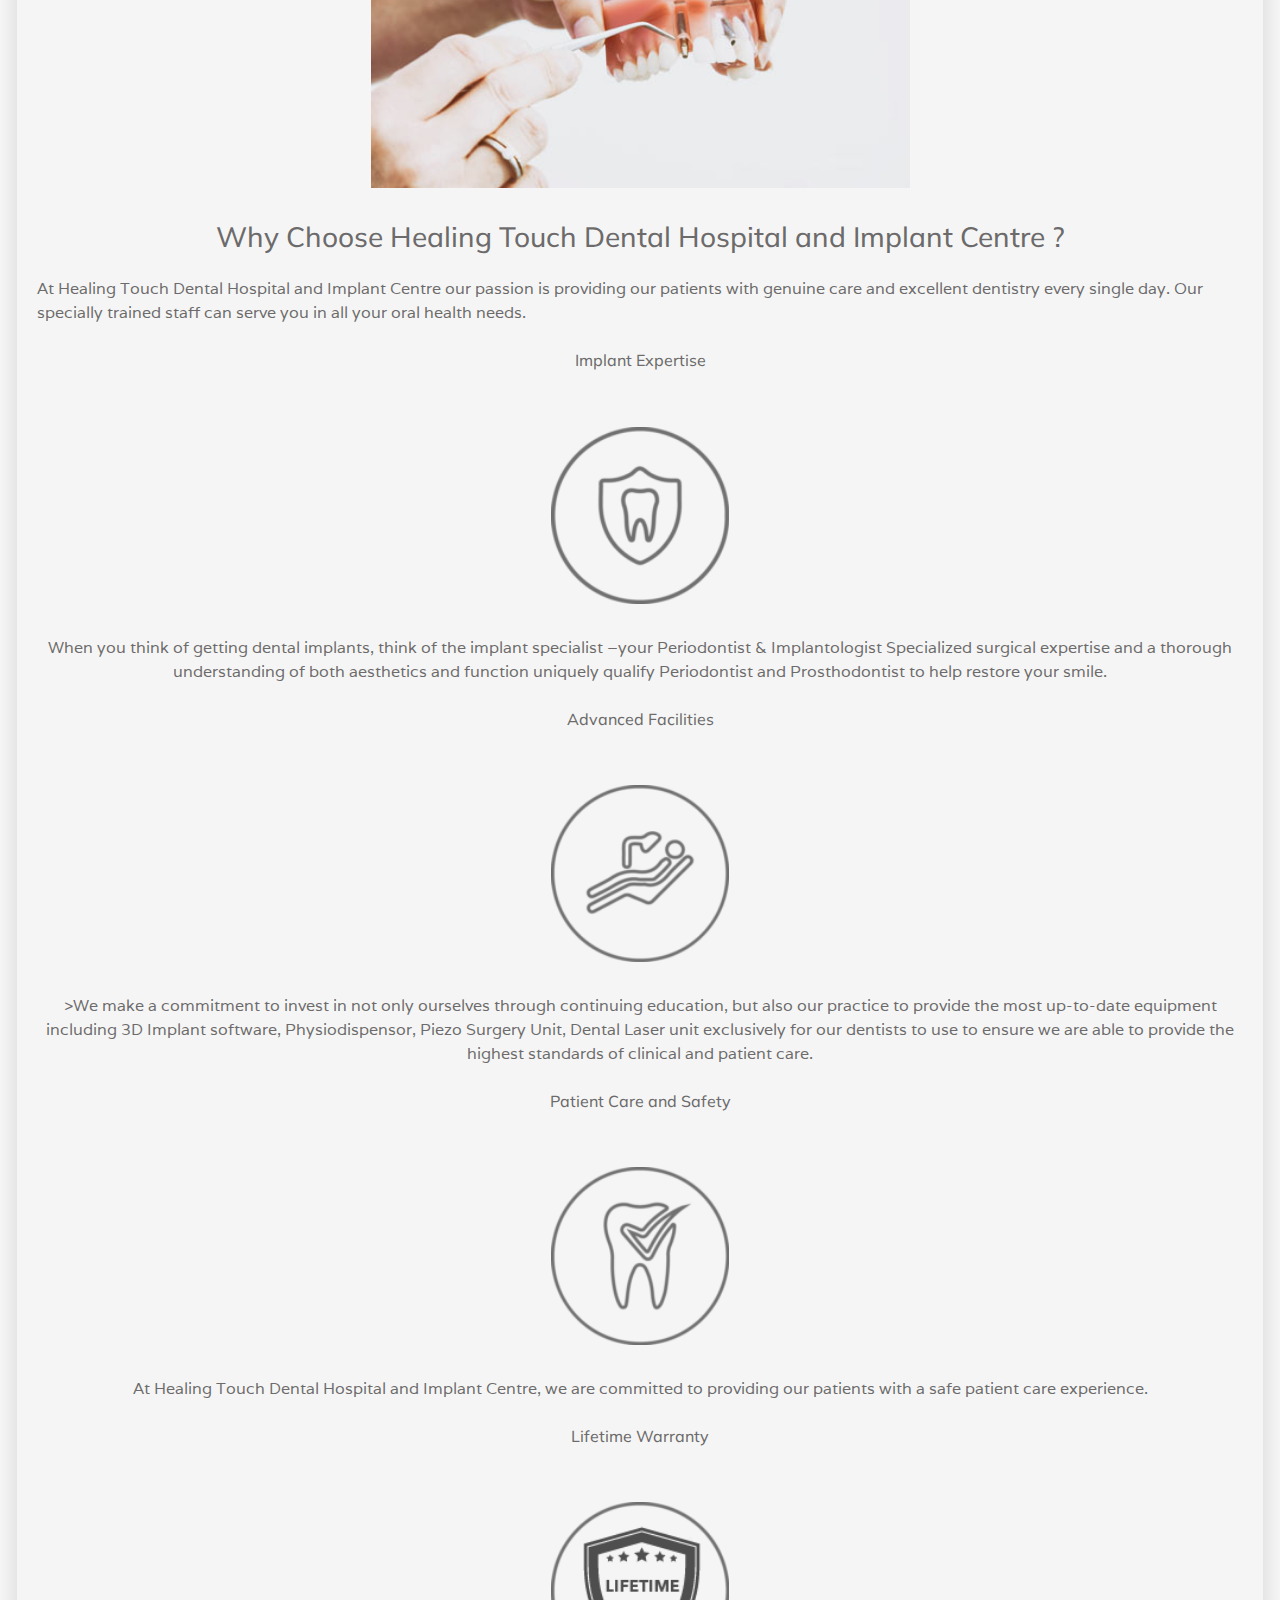
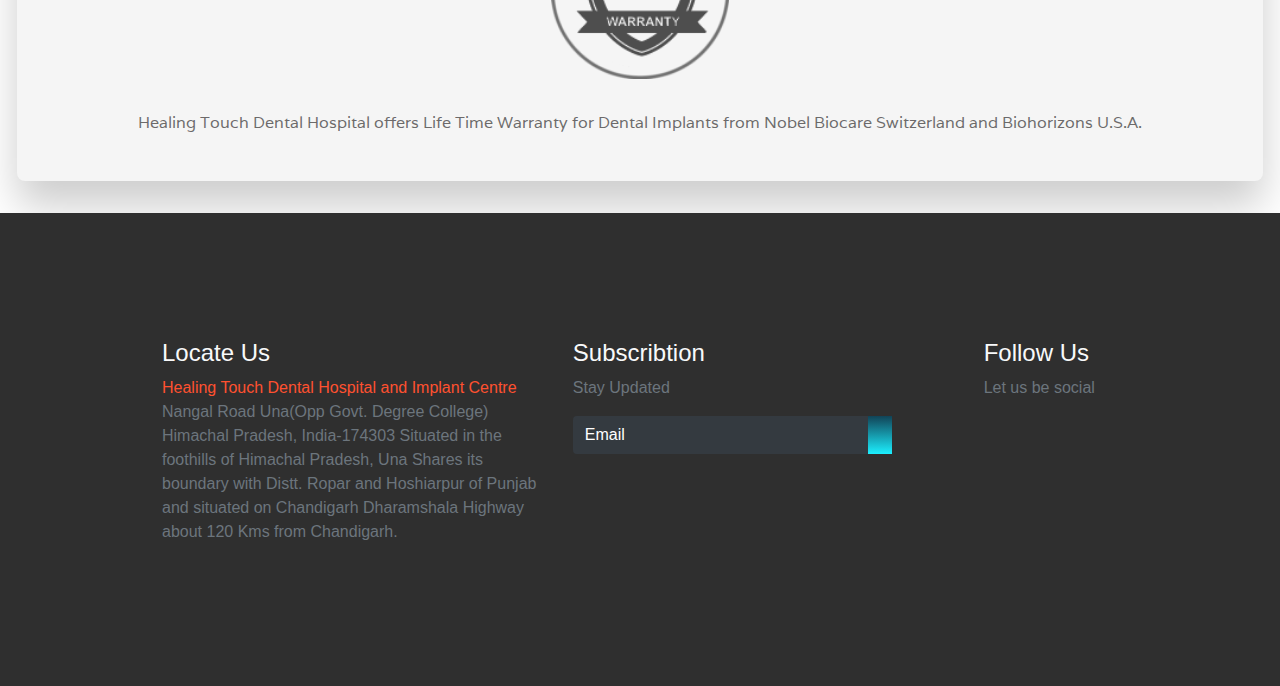
<file: dentalImplant.html>
<!DOCTYPE html>
<html lang="en">
<head>
    <meta charset="UTF-8">
    <meta name="viewport" content="width=device-width, initial-scale=1.0">
    <title>Healing Touch</title>
    <link rel="stylesheet" href="https://stackpath.bootstrapcdn.com/bootstrap/4.3.1/css/bootstrap.min.css" integrity="sha384-ggOyR0iXCbMQv3Xipma34MD+dH/1fQ784/j6cY/iJTQUOhcWr7x9JvoRxT2MZw1T"
    crossorigin="anonymous" />
  <link rel="stylesheet" href="https://use.fontawesome.com/releases/v5.7.2/css/all.css" integrity="sha384-fnmOCqbTlWIlj8LyTjo7mOUStjsKC4pOpQbqyi7RrhN7udi9RwhKkMHpvLbHG9Sr"
    crossorigin="anonymous">
  <link rel="stylesheet" href="./Style.css" />
  <link rel="stylesheet" href="./mobile-style.css">
  
</head>
<body>
  <nav class="container-fluid navbar navbar-expand-lg">
    <a class="navbar-brand" href="#">
      <img src="assets/htLogo.png" alt="" class="logo" /></a>
    <button class="navbar-toggler" type="button" data-toggle="collapse" data-target="#navbarNav"
      aria-controls="navbarNav" aria-expanded="false" aria-label="Toggle navigation">
      <i class="fas fa-align-right text-light"></i>
    </button>
    <div class="collapse navbar-collapse" id="navbarNav">
      <div class="mr-auto"></div>
      <ul class="navbar-nav">
        <li class="nav-item active">
          <a class="nav-link" href="index.html">HOME</a>
        </li>
        <li class="nav-item">
          <a class="nav-link" href="#">DENTAL IMPLANT</a>
          <span class="sr-only">(current)</span>
        </li>
        <li class="nav-item">
          <a class="nav-link" href="treatments.html">TREATMENTS</a>
        </li>
        <li class="nav-item dropdown">
          <div class="dropdown">
            <a href="gallery.html" class="nav-link">GALLERY</a>
            <div class="dropdown-content">
              <a href="./before-after.html">BEFORE & AFTER</a>
              <a href="./our-setup.html">OUR SETUP</a>
            </div>
          </div>
        </li>
        <li class="nav-item">
          <a class="nav-link" href="blogPage.html">BLOG</a>
        </li>
        <li class="nav-item">
          <a class="nav-link" href="contact.html">CONTACT US</a>
        </li>
      </ul>
    </div>
  </nav>

      <main>
        <section>
          <div class="row">
            <div class="leftcolumn">
              <div class="card-blog">
                <h2 class="blog-heading">Dental Implant</h2>
                <div class="blog-img" style="height:200px;">
                 
                </div>
                <p class="blog-text">Healing Touch Dental Hospital offers Life Time Warranty for Dental Implants from Nobel Biocare Switzerland and Biohorizons U.S.A.
                  Since 2007 Healing Touch Dental Hospital has been providing this service and till now we feel proud to tell that more than 2000 patients have been benefited with dental implants.</p>

                  <h3 class="blog-heading">Here is some little knowledge regarding dental implants</h3>

                  <p class="blog-text">Today, if you lose one or more teeth, you now have options beyond bridges and partial dentures. One of those options is dental implants. Dental implants are titanium fixtures that are surgically screwed into the jaw bone and are used to anchor natural-looking false teeth. 
                    Since the bone grows around the implant, the result is a smile that not only looks completely natural, but one that feels and functions more like your own teeth. Dental implants are not only an option for patients who lose one tooth. Patients who are missing most, if not all, of their teeth can
                     greatly enjoy the benefits as well. Unlike dentures and removable bridges, which are usually loose and unstable, dental implants provide a permanent replacement. Implants look and feel much better than dentures and traditional removable bridges, and offer the same force for biting as bridges that are fixed in place. 
                    Since this is surgery, we spend the necessary time to inform you of all the details, including the risks, regarding dental implant surgery.</p>
                  
                  <img src="assets/dental-impant.jpg" alt="" id="blog-img">
                  <img src="assets/dental-impant2.jpg" alt="" id="blog-img">
                  <img src="assets/resultImg.jpg" alt="" id="blog-img">
                  <h3 class="blog-heading">Why Choose
                    Healing Touch Dental Hospital and Implant Centre ?</h3>

                    <p class="blog-text">At Healing Touch Dental Hospital and Implant Centre our passion is providing our patients with genuine care and excellent dentistry every single day. 
                      Our specially trained staff can serve you in all your oral health needs.</p>

                      <h6 class="blog-heading">Implant Expertise</h6>
                      
                      <img src="assets/implantsvg.png" alt="" id="blog-img" class="svg-size">
                     
                    <p class="blog-text text-center">When you think of getting dental implants, think of the implant specialist –your Periodontist & Implantologist Specialized surgical expertise and a thorough understanding of both aesthetics and function uniquely
                       qualify Periodontist and Prosthodontist to help restore your smile.</p>

                        <h6 class="blog-heading">Advanced Facilities</h6>
                      
                      <img src="assets/implantsvg1.png" alt="" id="blog-img" class="svg-size">
                     
                    <p class="blog-text text-center">>We make a commitment to invest in not only ourselves through continuing education, but also our practice to provide the most up-to-date equipment including 3D Implant software, Physiodispensor, Piezo Surgery Unit, Dental Laser unit exclusively for our dentists to use to ensure we are able
                      to provide the highest standards of clinical and patient care.</p>

                        <h6 class="blog-heading">Patient Care and Safety</h6>
                      
                      <img src="assets/implantsvg2.png" alt="" id="blog-img" class="svg-size">
                     
                    <p class="blog-text text-center">At Healing Touch Dental Hospital and Implant Centre, 
                      we are committed to providing our patients with a safe patient care experience.</p>

                        <h6 class="blog-heading">Lifetime Warranty</h6>
                      
                      <img src="assets/implantsvg3.png" alt="" id="blog-img" class="svg-size">
                     
                    <p class="blog-text text-center">Healing Touch Dental Hospital offers Life Time Warranty for Dental
                       Implants from Nobel Biocare Switzerland and Biohorizons U.S.A.</p>
              </div>
             
            </div>
           
          </div>
        </section>
      </main>

   
















    <footer>
        <div class="container-fluid p-0">
          <div class="row text-left">
            <div class="col-md-5 col-sm-5">
              <h4 class="text-light">Locate Us</h4>
              <p class="text-muted"><span>Healing Touch Dental Hospital and Implant Centre</span>
                 Nangal Road Una(Opp Govt. Degree College) Himachal Pradesh,
                 India-174303 Situated in the foothills of Himachal Pradesh, Una Shares its boundary with Distt. 
                Ropar and Hoshiarpur of Punjab and situated on Chandigarh Dharamshala Highway about 120 Kms from Chandigarh.</p>
            </div>
            <div class="col-md-5 col-sm-12">
              <h4 class="text-light">Subscribtion</h4>
              <p class="text-muted">Stay Updated</p>
              <form class="form-inline">
                <div class="col pl-0">
                  <div class="input-group pr-5">
                    <input type="text" class="form-control bg-dark text-white" id="inlineFormInputGroupUsername2" placeholder="Email">
                    <div class="input-group-prepend">
                      <div class="input-group-text">
                        <i class="fas fa-arrow-right"></i>
                      </div>
                    </div>
                  </div>
                </div>
              </form>
            </div>
            <div class="col-md-2 col-sm-12">
              <h4 class="text-light">Follow Us</h4>
              <p class="text-muted">Let us be social</p>
              <div class="column text-light">
                <i class="fab fa-facebook-f"></i>
                <i class="fab fa-instagram"></i>
                <i class="fab fa-twitter"></i>
                <i class="fab fa-youtube"></i>
              </div>
            </div>
          </div>
        </div>
      </footer>
    
  <script src="https://cdnjs.cloudflare.com/ajax/libs/jquery/3.3.1/jquery.min.js"></script>
  <script src="https://cdnjs.cloudflare.com/ajax/libs/popper.js/1.14.7/umd/popper.min.js" integrity="sha384-UO2eT0CpHqdSJQ6hJty5KVphtPhzWj9WO1clHTMGa3JDZwrnQq4sF86dIHNDz0W1"
    crossorigin="anonymous"></script>
  <script src="https://stackpath.bootstrapcdn.com/bootstrap/4.3.1/js/bootstrap.min.js" integrity="sha384-JjSmVgyd0p3pXB1rRibZUAYoIIy6OrQ6VrjIEaFf/nJGzIxFDsf4x0xIM+B07jRM"
    crossorigin="anonymous"></script>

</body>
</html>
</file>
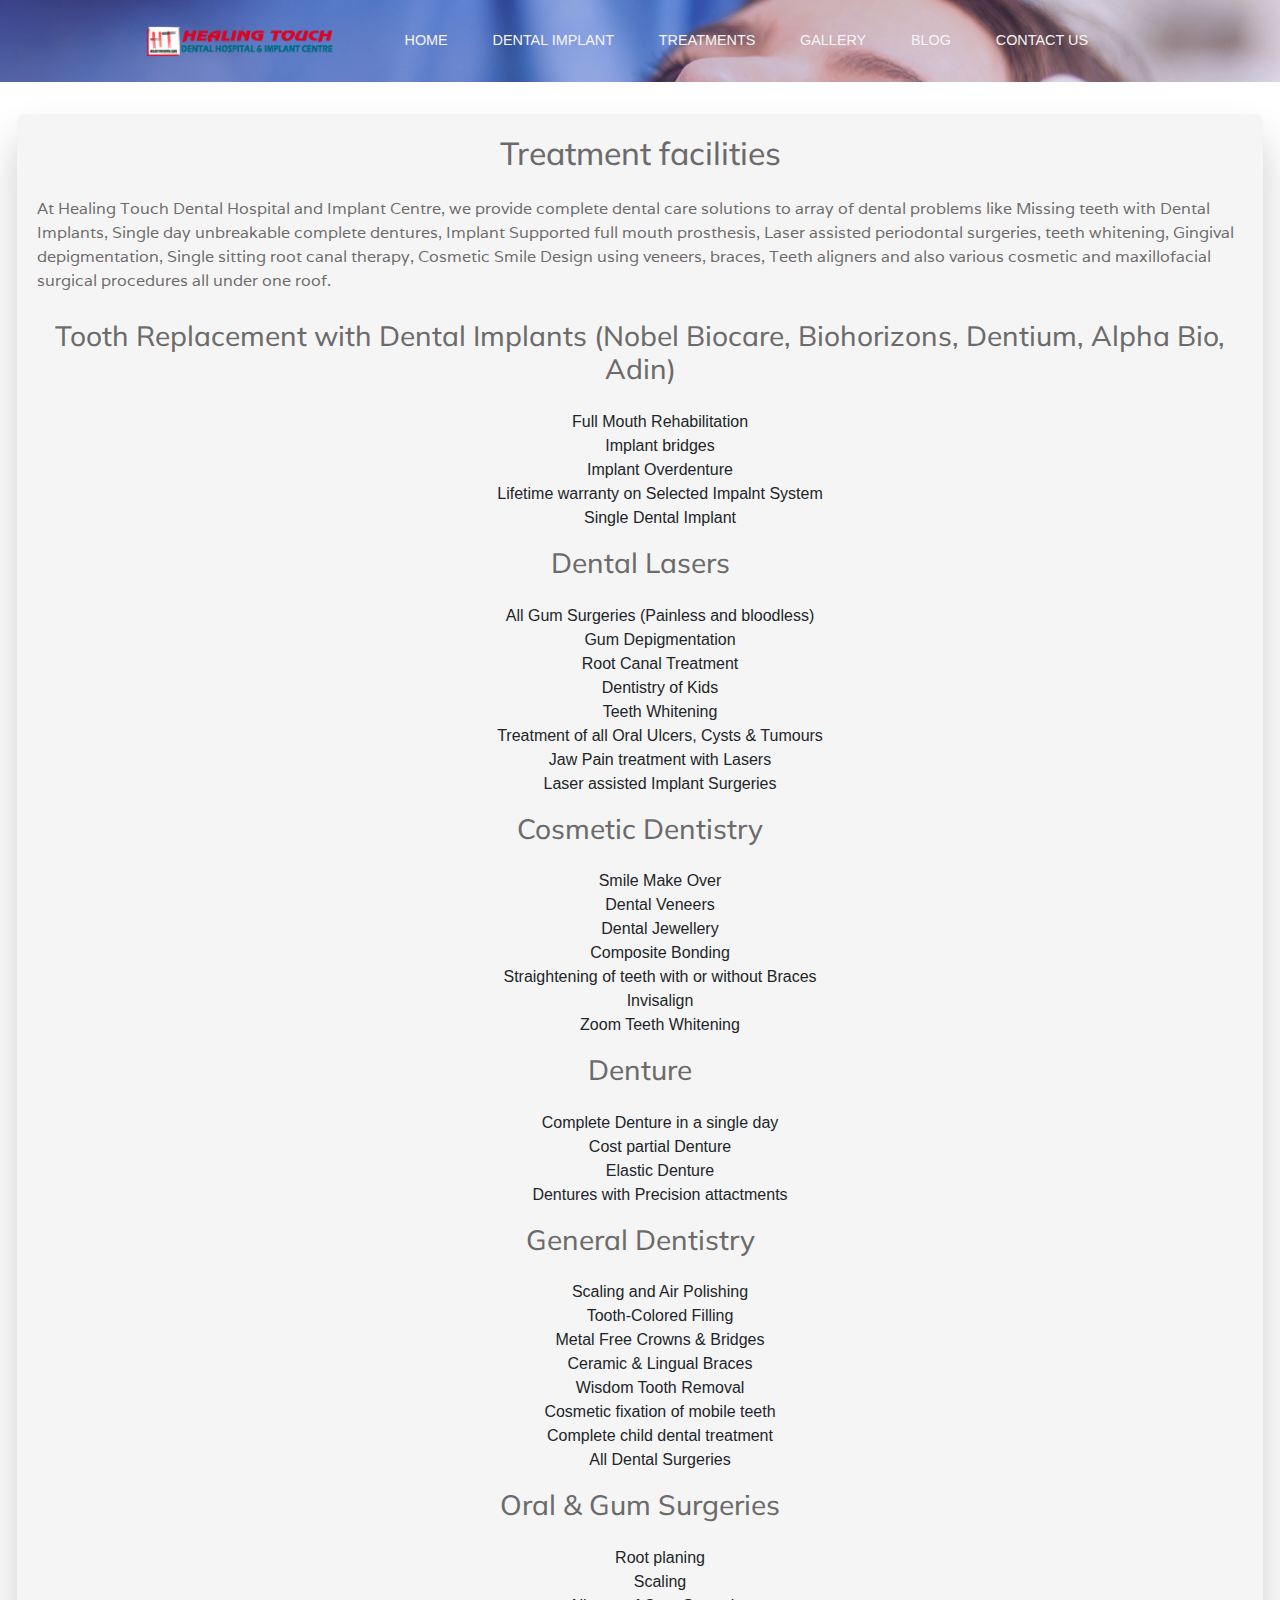
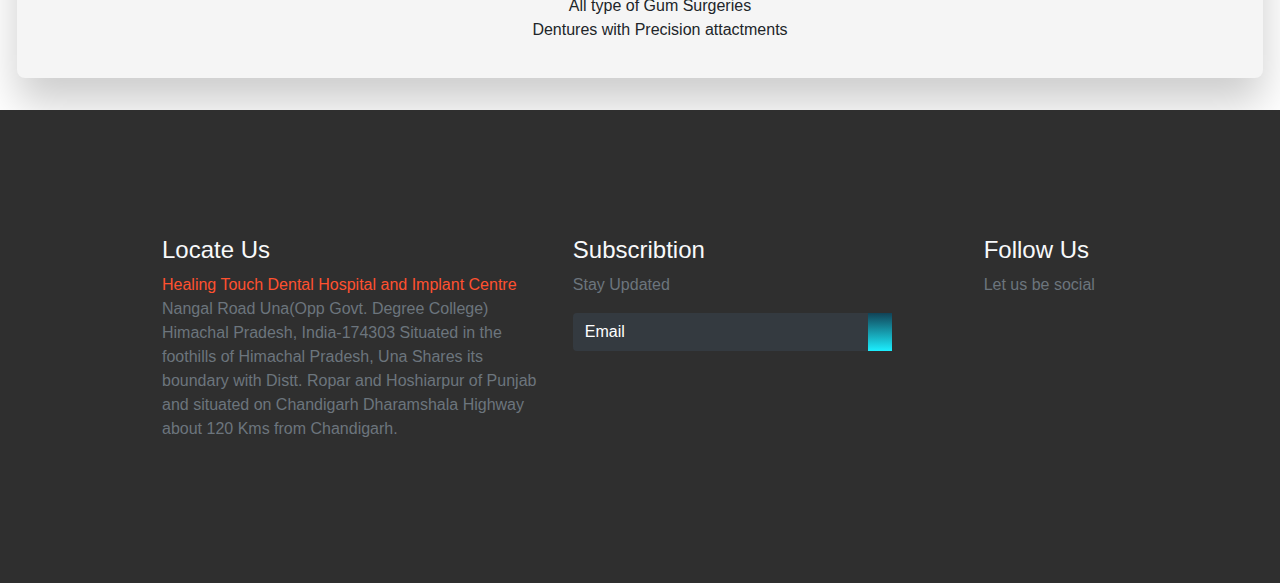
<file: treatments.html>
<!DOCTYPE html>
<html lang="en">
<head>
    <meta charset="UTF-8">
    <meta name="viewport" content="width=device-width, initial-scale=1.0">
    <title>Healing Touch</title>
    <link rel="stylesheet" href="https://stackpath.bootstrapcdn.com/bootstrap/4.3.1/css/bootstrap.min.css" integrity="sha384-ggOyR0iXCbMQv3Xipma34MD+dH/1fQ784/j6cY/iJTQUOhcWr7x9JvoRxT2MZw1T"
    crossorigin="anonymous" />
  <link rel="stylesheet" href="https://use.fontawesome.com/releases/v5.7.2/css/all.css" integrity="sha384-fnmOCqbTlWIlj8LyTjo7mOUStjsKC4pOpQbqyi7RrhN7udi9RwhKkMHpvLbHG9Sr"
    crossorigin="anonymous">
  <link rel="stylesheet" href="./Style.css" />
  <link rel="stylesheet" href="./mobile-style.css">
</head>
<body>
  <nav class="container-fluid navbar navbar-expand-lg">
    <a class="navbar-brand" href="#">
      <img src="assets/htLogo.png" alt="" class="logo" /></a>
    <button class="navbar-toggler" type="button" data-toggle="collapse" data-target="#navbarNav"
      aria-controls="navbarNav" aria-expanded="false" aria-label="Toggle navigation">
      <i class="fas fa-align-right text-light"></i>
    </button>
    <div class="collapse navbar-collapse" id="navbarNav">
      <div class="mr-auto"></div>
      <ul class="navbar-nav">
        <li class="nav-item active">
          <a class="nav-link" href="index.html">HOME</a>
        </li>
        <li class="nav-item">
          <a class="nav-link" href="dentalImplant.html">DENTAL IMPLANT</a>
        </li>
        <li class="nav-item">
          <a class="nav-link" href="#">TREATMENTS</a>
          <span class="sr-only">(current)</span>
        </li>
        <li class="nav-item dropdown">
          <div class="dropdown">
            <a href="gallery.html" class="nav-link">GALLERY</a>
            <div class="dropdown-content">
              <a href="before-after.html">BEFORE & AFTER</a>
              <a href="our-setup.html">OUR SETUP</a>
            </div>
          </div>
        </li>
        <li class="nav-item">
          <a class="nav-link" href="blogPage.html">BLOG</a>
        </li>
        <li class="nav-item">
          <a class="nav-link" href="contact.html">CONTACT US</a>
        </li>
      </ul>
    </div>
  </nav>

      <main>
        <section>
          <div class="row">
            <div class="leftcolumn">
              <div class="card-blog">
                 
                <h2 class="blog-heading">Treatment facilities</h2>
               
                 
             
                <p class="blog-text">At Healing Touch Dental Hospital and Implant Centre, we provide complete dental care solutions to array of dental problems like Missing teeth with Dental Implants, Single day unbreakable complete dentures, Implant Supported full mouth prosthesis, Laser assisted periodontal surgeries, teeth whitening, Gingival depigmentation, Single sitting root canal therapy, Cosmetic Smile Design using veneers, braces, Teeth aligners and also various cosmetic and maxillofacial 
                    surgical procedures all under one roof.</p>
                   


                  <h3 class="blog-heading">Tooth Replacement with Dental Implants (Nobel Biocare, Biohorizons, Dentium, Alpha Bio, Adin)</h3>

                  <ul class="treatment-list">
                      <li>Full Mouth Rehabilitation</li>
                      <li>Implant bridges</li>
                      <li>Implant Overdenture</li>
                      <li>Lifetime warranty on Selected Impalnt System</li>
                      <li>Single Dental Implant</li>
                  </ul>
                  <h3 class="blog-heading">Dental Lasers</h3>

                  <ul class="treatment-list">
                      <li>All Gum Surgeries (Painless and bloodless)</li>
                      <li>Gum Depigmentation</li>
                      <li>Root Canal Treatment</li>
                      <li>Dentistry of Kids</li>
                      <li>Teeth Whitening</li>
                      <li>Treatment of all Oral Ulcers, Cysts & Tumours</li>
                      <li>Jaw Pain treatment with Lasers</li>
                      <li>Laser assisted Implant Surgeries</li>
                  </ul>

                  <h3 class="blog-heading">Cosmetic Dentistry</h3>

                  <ul class="treatment-list">
                      <li>Smile Make Over</li>
                      <li>Dental Veneers</li>
                      <li>Dental Jewellery</li>
                      <li>Composite Bonding</li>
                      <li>Straightening of teeth with or without Braces</li>
                      <li>Invisalign</li>
                      <li>Zoom Teeth Whitening</li>
                  </ul>

                  <h3 class="blog-heading">Denture</h3>

                  <ul class="treatment-list">
                      <li>Complete Denture in a single day</li>
                      <li>Cost partial Denture</li>
                      <li>Elastic Denture</li>
                      <li>Dentures with Precision attactments</li>
                  </ul>

                  <h3 class="blog-heading">General Dentistry</h3>

                  <ul class="treatment-list">
                      <li>Scaling and Air Polishing</li>
                      <li>Tooth-Colored Filling</li>
                      <li>Metal Free Crowns & Bridges</li>
                      <li>Ceramic & Lingual Braces</li>
                      <li>Wisdom Tooth Removal</li>
                      <li>Cosmetic fixation of mobile teeth</li>
                      <li>Complete child dental treatment</li>
                      <li>All Dental Surgeries</li>
                  </ul>

                  <h3 class="blog-heading">Oral & Gum Surgeries</h3>

                  <ul class="treatment-list">
                      <li>Root planing</li>
                      <li>Scaling</li>
                      <li>All type of Gum Surgeries</li>
                      <li>Dentures with Precision attactments</li>
                  </ul>
                  
                  
                  
              </div>
             
            </div>
           
          </div>
        </section>
      </main>

    

      <footer>
        <div class="container-fluid p-0">
          <div class="row text-left">
            <div class="col-md-5 col-sm-5">
              <h4 class="text-light">Locate Us</h4>
              <p class="text-muted"><span>Healing Touch Dental Hospital and Implant Centre</span>
                 Nangal Road Una(Opp Govt. Degree College) Himachal Pradesh,
                 India-174303 Situated in the foothills of Himachal Pradesh, Una Shares its boundary with Distt. 
                Ropar and Hoshiarpur of Punjab and situated on Chandigarh Dharamshala Highway about 120 Kms from Chandigarh.</p>
            </div>
            <div class="col-md-5 col-sm-12">
              <h4 class="text-light">Subscribtion</h4>
              <p class="text-muted">Stay Updated</p>
              <form class="form-inline">
                <div class="col pl-0">
                  <div class="input-group pr-5">
                    <input type="text" class="form-control bg-dark text-white" id="inlineFormInputGroupUsername2" placeholder="Email">
                    <div class="input-group-prepend">
                      <div class="input-group-text">
                        <i class="fas fa-arrow-right"></i>
                      </div>
                    </div>
                  </div>
                </div>
              </form>
            </div>
            <div class="col-md-2 col-sm-12">
              <h4 class="text-light">Follow Us</h4>
              <p class="text-muted">Let us be social</p>
              <div class="column text-light">
                <i class="fab fa-facebook-f"></i>
                <i class="fab fa-instagram"></i>
                <i class="fab fa-twitter"></i>
                <i class="fab fa-youtube"></i>
              </div>
            </div>
          </div>
        </div>
      </footer>

    <script src="https://cdnjs.cloudflare.com/ajax/libs/jquery/3.3.1/jquery.min.js"></script>
    <script src="https://cdnjs.cloudflare.com/ajax/libs/popper.js/1.14.7/umd/popper.min.js" integrity="sha384-UO2eT0CpHqdSJQ6hJty5KVphtPhzWj9WO1clHTMGa3JDZwrnQq4sF86dIHNDz0W1"
      crossorigin="anonymous"></script>
    <script src="https://stackpath.bootstrapcdn.com/bootstrap/4.3.1/js/bootstrap.min.js" integrity="sha384-JjSmVgyd0p3pXB1rRibZUAYoIIy6OrQ6VrjIEaFf/nJGzIxFDsf4x0xIM+B07jRM"
      crossorigin="anonymous"></script>
  
</body>
</html>
</file>
<file: Style.css>
@import url("https://fonts.googleapis.com/css?family=Acme|Lobster|Patua+One|Rubik|Sniglet");
@import url('https://fonts.googleapis.com/css2?family=Crimson+Text&family=Muli:wght@800&family=Open+Sans+Condensed:wght@300&display=swap');
@import url('https://fonts.googleapis.com/css2?family=Varela&display=swap');
* {
  box-sizing: border-box;
}

header,
section {
  overflow-x: hidden;
}

:root {
  --Sniglet-font: "Sniglet", cursive;
  --Rubik: "Rubik", cursive;
  --Patua: "Patua One", cursive;
  --Lobster: "lobster", cursive;
  --light-black: #2e2c2caf;
  --bggradient: linear-gradient(to bottom,  #114357, #1cefff);
  --light-gray: rgba(255, 255, 255, 0.877);
  --Crimson: "Crimson Text", serif;
  --Condens: "Open Sans Condens ed", sans-serif;
  --Muli: "Muli", sans-serif;
  --Varela: "Varela", sans-serif;
}

.navbar a {
  font-family: var(--Condens);
  font-size: 0.9em;
  color: whitesmoke;
}

.container-fluid.navbar {
  background: linear-gradient(123deg, rgba(49,24,131,0.4) 0%, rgba(110, 89, 216, 0.2)100%), url("assets/dental-health-care-website-header.jpg") no-repeat;
  background-size:cover;
}

.navbar .nav-item:last-child {
  padding-right: 10.5em;
}

.navbar .nav-item {
  padding: 0.9em;
}

.navbar .navbar-brand {
  padding-left: 8rem;
}

.navbar .nav-link:hover {
  color: black;
}

header {
  background: linear-gradient(123deg, rgba(49,24,131,0.4) 0%, rgba(110, 89, 216, 0.2)100%), url("assets/dental-health-care-website-header.jpg") no-repeat;
  background-size:cover;
}

.logo{
  height: 2rem;
}

.dropdown-content {
  display: none;
  position: absolute;
  background-color: #f1f1f1;
  min-width: 160px;
  box-shadow: 0px 2px 15px 0px rgba(0, 0, 0, 0.2);
  z-index: 1;
}

.dropdown-content a {
  color: black;
  padding: 12px 16px;
  text-decoration: none;
  display: block;
}

.dropdown-content a:hover {
  background-color: #ddd;
}

.dropdown:hover .dropdown-content {
  display: block;
}

header .row .col-md-7 {
  padding: 22vmin 1vmin;
  padding-bottom: 35vmin;
}

header .row .col-md-5 {
  padding: 4.2vmin 1vmin;
}

header .row .col-md-5 img {
  width: 100%;
  height: 100%;
}

header .container .col-md-7 {
  font-family:var(--Muli);
  font-weight: bolder;
}

header .container .col-md-7 h6 {
  padding: 1vmin;
  letter-spacing: 4px;
}

header .container .col-md-7 h1 {
  font-size: 8.5vmin;
  font-weight: bold;
  padding: 0.1em 0em;
}

header .container .col-md-7 p {
  padding: 1vmin 5vmin;
}

.primary-btn {
  border-radius: 12px;
  font-weight: bold;
  opacity: .7;
  font-family: var(--Varela);
}

/********** section 1 **************/

.section-1 {
  padding-top: 10vmin;
  padding-bottom: 60vmin;
}

.section-1 .row .col-md-6 .pray img {
  
  width: 90%;
  border-radius: 0.2em;
  box-shadow: 0px 25px 42px rgba(0, 0, 0, 0.2);
}

.section-1 .row .col-md-6:last-child {
  position: relative;
}

.section-1 .row .col-md-6 .panel {
  opacity: 0.8;
  position: absolute;
  top: 7vmin;
  left: -9vmin;
  background: white;
  border-radius: 3px;
  text-align: left;
  padding: 13vmin 5vmin 20vmin 10vmin;
  box-shadow: 0px 25px 42px rgba(0, 0, 0, 0.2);
  font-family: var(--Varela);
  z-index: -1;
}

.section-1 .row .col-md-6 .panel h1 {
  font-weight: bold;
  padding: 0.4em 0;
  font-size: 2em;
}

.section-1 .row .col-md-6 .panel p {
  font-size: 0.9em;
  color: rgba(0, 0, 0, 0.5);
}


/* ----------------- Services Details --------------------- */
.section-heading{
  text-align: center;
  margin-bottom: 7rem;

}

.portfolio{
  margin-bottom: 7rem;
}

.portfolio-item {
  display: flex;
  align-items: center;
  justify-content: center;
  margin-bottom: 5rem;
}


.portfolio-item:last-child {
  margin-bottom: 0;
}

.portfolio-img {
  flex: 1;
}

.portfolio-description {
  flex: 1;
}

.portfolio-item img{
  margin-top: 8rem;
  height: 20rem;
  width: 35rem;
}

.portfolio-description h1 {
  font-size: 2rem;
  font-weight: 500;
  margin: 1rem 0;
}

.portfolio-description h6 {
  font-size: 1.5rem;
  text-transform: uppercase;
  font-weight: 300;
  opacity: 0.3;
}

.portfolio-description .cta {
  display: inline-block;
  margin-top: 2.5rem;
  font-size: 1.3rem;
  text-transform: uppercase;
  color: #608b9c;
  transition: color 650ms;
}

.portfolio-description .cta:hover {
  color: #2f67cd;
}

.has-margin-right{
  margin-right: 10rem;
}

/* ------------X----- Services Details-------X-------------- */



/*  Section 2  */

.cover {
  width: 100%;
  height: 55vmin;
  background: url("assets/resultImg.jpg") no-repeat;
  background-position: -24rem -19rem;
  background-size: 120%;
  position: relative;
}

.cover .overlay {
  position: absolute;
  top: 0;
  left: 0;
  width: 100%;
  height: 100%;
  z-index: 999;
}

.cover .content {
  width: 100%;
  height: 100%;
  background: rgba(0, 0, 0, 0.7);
  padding-top: 19vmin;
}

.cover .content > h1 {
  font-family: var(--Varela);
  font-size: 6vmin;
  color: whitesmoke;
}

.cover .content > p {
  font-family: var(--Varela);
  font-size: 2vmin;
  color: #e5e5e5;
}

.numbers .rect {
  position: relative;
  z-index: 1;
  background: white;
  width: 17rem;
  height: 12rem;
  padding-top: 3.5vmin;
  margin: 1rem;
  border-radius: 0.5em;
  box-shadow: 1px 2px 50px 0px rgba(18, 161, 218, 0.349);
}

.numbers {
  margin-top: -15vmin;
}

.numbers .rect h1 {
  font-size: 5rem;
  color: tomato;
}

.numbers .rect > p {
  font-family: var(--Varela);
}

.purchase > h1 {
  padding-top: 15vmin;
  padding-bottom: 0.1em;
  font-family: var(--Varela);
}

.purchase > p {
  color: var(--light-black);
  font-size: 3vmin;
  padding-bottom: 10vmin;
}

.purchase .cards .card {
  width: 22rem;
  margin: 3vmin 3vmin;
}

.cards div {
  padding: 0;
  margin: 0;
}

.cards .title {
  background: rgba(208, 241, 241, 0.199);
  padding: 1.4em 2.5em;
  font-size: 2vmin;
}

.card .card-text {
  padding: 2.5rem 3rem;
  color: var(--light-black);
}

.card-body .pricing {
  background: rgba(208, 241, 241, 0.199);
  border-top-right-radius: 170px;
  border-top-left-radius: 170px;
}

.card-body .pricing > h1 {
  font-size: 10vmin;
  padding: 1em 0.5em;
}

/* Section 3 */

.section-3 {
  height: 70vmin;
  margin-top: 15vmin;
  background: var(--bggradient);
}

.section-3 .col-md-12 > h1 {
  padding: 2em 0 0.5em 0;
  color: whitesmoke;
  font-size: 6vmin;
}

.section-3 .col-md-12 > p {
  padding: 0 4em;
  padding-bottom: 2em;
  color: var(--light-gray);
  font-size: 3vmin;
}




.section-3 img{
  width: 100%;
}

/* Section Team */

.section-4 .container h1 {
  font-size: 6vmin;
  padding-top: 14vmin;
}

.section-4 .team {
  padding: 10vmin 4vmin;
}

.section-4 .card {
  width: 22em;
  margin-top: 10vmin;
}

.section-4 .card .card-text {
  padding: 0.5em;
}

.section-4 .card-body > a {
  font-size: 1.5em;
}

.section-4 .carousel-item {
  padding-left: 3rem;
}

.border-radius {
  border-radius: 340px;
  width: 60%;
}

/*Section Blog*/
.post-slider{
  border: 1px solid red;
}

.post-slider .post-wrapper{
  width: 84%;
  height: 350px;
  margin: 0 auto;
  border: 1px dashed red;
  overflow:hidden;
}

.post-slider .post-wrapper .post{
  width: 300px;
  height: 350px;
  display: inline-block;
  background-color: aqua;
}














/*Footer Begins*/
footer {
  background: rgba(0, 0, 0, 0.815);
  overflow-x: hidden;
  padding: 14vmin 18vmin;
}

footer p > span {
  color: #ff512f;
}

footer input {
  border: none !important;
}

footer input::placeholder {
  color: white !important;
}

footer .input-group .input-group-text {
  background: var(--bggradient);
  border: none;
}

footer .column i {
  color: #dd2476;
}


footer .column i + i {
  padding: 0 0.5em;
}

.sticky {
  position: fixed;
  top: 0;
  width: 100%;
  background: rgba(0, 0, 0, 0.815);
  z-index: 9999;
  transition: all 1.5s ease;
}



/*Dental Implant Section*/
#blog-img{
 display: block;
  width: 50%;
  padding: 2rem;
  margin-left: auto;
  margin-right:auto ;
}




.card-blog {
  background-color: whitesmoke;
  padding: 20px;
  margin: 2rem !important;
  border-radius: .5rem;
  box-shadow: 0px 25px 42px rgba(0, 0, 0, 0.2);
  display: block;
}

.row:after {
  content: "";
  display: table;
  clear: both;
}

.blog-heading{
  font-family: var(--Muli);
  padding-bottom: 1rem;
  color: var(--light-black);
  text-align: center;
}

.blog-text{
  font-family: var(--Varela);
  padding-bottom: 10px;
  color: var(--light-black);
}

.svg-size{
  display: block;
  margin-left: auto;
margin-right: auto;
width: 20% !important;
}

.anchor-design{
  color: black;
}





.gallery-img {
  margin: 3rem;
  display: block;
  position: relative;
  margin-left: auto;
margin-right: auto;
width: 20rem;
  height: 20rem;
  cursor: pointer;
  background: url("assets/our-Setup.jpg") no-repeat 100% 50%;
  background-size: 110%;

  -webkit-transition: all 0.5s cubic-bezier(0.55, 0, 0.1, 1);
  transition: all 0.5s cubic-bezier(0.55, 0, 0.1, 1);
  box-shadow: 0px 0.5rem 1rem rgba(0, 0, 0, 0.75);
}
.gallery-img:hover {
  box-shadow: 0px 0.5rem 2rem rgba(0, 0, 0, 0.75);
  background-position: 0% 50%;
}
.gallery-img:hover .text {
  -webkit-transform: rotate(-45deg) translate(0px) rotate(-315deg);
          transform: rotate(-45deg) translate(0px) rotate(-315deg);
  background: rgba(102, 51, 153, 0.5);
  width: 20rem;
  letter-spacing: 1rem;
  line-height: 10rem;
  height: 20rem;
  margin-top: -10rem;
  margin-left: -10rem;
  -webkit-transition: all 0.5s cubic-bezier(0.55, 0, 0.1, 1), letter-spacing 1.5s ease-out;
  transition: all 0.5s cubic-bezier(0.55, 0, 0.1, 1), letter-spacing 1.5s ease-out;
}
.gallery-img .text {
  display: block;
  position: absolute;
  width: 10rem;
  height: 10rem;
  line-height: 4rem;
  left: 50%;
  top: 50%;
  margin-top: -5rem;
  margin-left: -5rem;
  font-size: 2rem;
  font-family: var(--Varela);
  text-align: center;
  color: #fff;
  
  background: rgba(102, 51, 153, 0.493);
  -webkit-transform: rotate(-180deg) translate(-10rem) rotate(180deg);
          transform: rotate(-180deg) translate(-10rem) rotate(180deg);
  box-shadow: 0px 0.5rem 1rem rgba(0, 0, 0, 0.5);
  -webkit-transition: all 0.5s cubic-bezier(0.55, 0, 0.1, 1);
  transition: all 0.5s cubic-bezier(0.55, 0, 0.1, 1);
}


.gallery-img2 {
  margin: 3rem;
  display: block;
  position: relative;
  margin-left: auto;
margin-right: auto;
width: 20rem;
  height: 20rem;
  cursor: pointer;
  background: url("assets/bannerImage.jpg") no-repeat 100% 50%;
  background-size: 110%;

  -webkit-transition: all 0.5s cubic-bezier(0.55, 0, 0.1, 1);
  transition: all 0.5s cubic-bezier(0.55, 0, 0.1, 1);
  box-shadow: 0px 0.5rem 1rem rgba(0, 0, 0, 0.75);
}
.gallery-img2:hover {
  box-shadow: 0px 0.5rem 2rem rgba(0, 0, 0, 0.75);
  background-position: 0% 50%;
}
.gallery-img2:hover .text {
  -webkit-transform: rotate(-45deg) translate(0px) rotate(-315deg);
          transform: rotate(-45deg) translate(0px) rotate(-315deg);
  background: rgba(102, 51, 153, 0.5);
  width: 20rem;
  letter-spacing: 1rem;
  line-height: 10rem;
  height: 20rem;
  margin-top: -10rem;
  margin-left: -10rem;
  -webkit-transition: all 0.5s cubic-bezier(0.55, 0, 0.1, 1), letter-spacing 1.5s ease-out;
  transition: all 0.5s cubic-bezier(0.55, 0, 0.1, 1), letter-spacing 1.5s ease-out;
}
.gallery-img2 .text {
  display: block;
  position: absolute;
  width: 10rem;
  height: 10rem;
  line-height: 4rem;
  left: 50%;
  top: 50%;
  margin-top: -5rem;
  margin-left: -5rem;
  font-size: 2rem;
  font-family: var(--Varela);
  text-align: center;
  color: #fff;
  
  background: rgba(102, 51, 153, 0.493);
  -webkit-transform: rotate(-180deg) translate(-10rem) rotate(180deg);
          transform: rotate(-180deg) translate(-10rem) rotate(180deg);
  box-shadow: 0px 0.5rem 1rem rgba(0, 0, 0, 0.5);
  -webkit-transition: all 0.5s cubic-bezier(0.55, 0, 0.1, 1);
  transition: all 0.5s cubic-bezier(0.55, 0, 0.1, 1);
}


.beforeAfter-section{
  display: block;

  margin-left: auto;
  margin-right: auto;
      width: 100%;
}


/*     -----------------FORM-----------------     */

.contact {
  margin: 5rem 0;
}

.my-form {
  color: #2f2f2f;
}
.my-form .btn-default {
  background-color: #2f2f2f;
  color: #fff;
  border-radius: 0;
}
.my-form .btn-default:hover {
  background-color: #000000;
  color: #fff;
}
.my-form .form-control {
  border-radius: 0;
}
</file>
<file: mobile-style.css>
@media only screen and (max-width: 768px) {
  .navbar .navbar-brand {
    padding-left: 1rem;
  }

  header {
    background: linear-gradient(123deg, rgba(49, 24, 131, 0.4) 0%, rgba(89, 191, 216, 0.2)100%), url("assets/BannerImage\(1\).jpg");
    background-size: cover;
  }

  .section-1 {
    padding-bottom: 20vmin;
  }

  .section-1 .row .col-md-6 .panel {
    position: initial;
    width: initial;
    height: initial;
  }

  .section-2 .cover {
    background-position: -25vmin -10vmin;
  }

  .numbers .rect {
    width: 10rem;
    height: 8rem;
  }

  .numbers .rect h1 {
    font-size: 2rem;
  }


  .section-3 {
    height: inherit;
    padding: 10vmin !important;
  }

  .section-3 .row h1 {
    padding: 6vmin 4vmin;
  }

  .section-3 .platform .col-md-6 {
    text-align: center !important;
  }

  .section-3 .desktop i {
    font-size: 8vmin;
  }

  .section-4 .carousel-item {
    padding-left: 0.6rem;
  }


  footer .row .col-md-2 {
    margin-top: 8vmin;
  }
}


/* screen size 375px */

@media only screen and (max-width: 475px) {
  .section-4 .card {
    width: 18em;
  }
}

@media only screen and (max-width: 320px) {
  .section-4 .carousel-inner {
    margin-left: -4vmin;
  }
}

/*Cards display*/
@media only screen and (min-width: 1200px) {
  .phone-view {
    display: none;
  }

}


@media only screen and (max-width: 1200px) {
  .desktop-view {
    display: none;
  }

  .portfolio-item {
    flex-direction: column;
  }

  .portfolio-img {
    margin: 1rem 1rem 2rem 1rem;
    order: 1;
  }

  .portfolio-description {
    margin: 0;
    order: 2;
  }

}

@media screen and (max-width: 800px) {

  .leftcolumn,
  .rightcolumn {
    width: 100%;
    padding: 0;
  }

  .svg-size {
    width: 50% !important;
  }

}


@media screen and (min-width: 800px) {
  .treatment-list {
    text-align: center;
    list-style: none;
  }

}


@media only screen and (max-width: 575px) {
  .section-4 .card {
    width: 18em;
  }

  #blog-img {
    width: 100%;
    padding: 2rem;

  }

  .gallery-img {
    width: 10rem;
    height: 10rem;
  }

  .gallery-img .text {
    width: 6rem;
    height: 6rem;
    line-height: 3rem;
    margin-top: -3rem;
    margin-left: -6rem;
    font-size: 1rem;
  }

  .gallery-img:hover .text {
    width: 10rem;
    height: 10rem;
    margin-top: -5rem;
    margin-left: -5rem;
    line-height: 4rem;
    letter-spacing: .5rem;
  }

  .gallery-img2 {
    width: 10rem;
    height: 10rem;
  }

  .gallery-img2 .text {
    width: 6rem;
    height: 6rem;
    line-height: 3rem;
    margin-top: -3rem;
    margin-left: -6rem;
    font-size: 1rem;
  }

  .gallery-img2:hover .text {
    width: 10rem;
    height: 10rem;
    margin-top: -5rem;
    margin-left: -5rem;
    line-height: 4rem;
    letter-spacing: .5rem;
  }

}

@media only screen and (min-width:995px) and (max-width:1250px) {
  .navbar .nav-item {
    padding: 0.9em;
  }

  .navbar .navbar-brand {
    padding-left: 2rem;
  }

  .navbar .nav-item:last-child {
    padding-right: 1.5em;
  }



}
</file>
